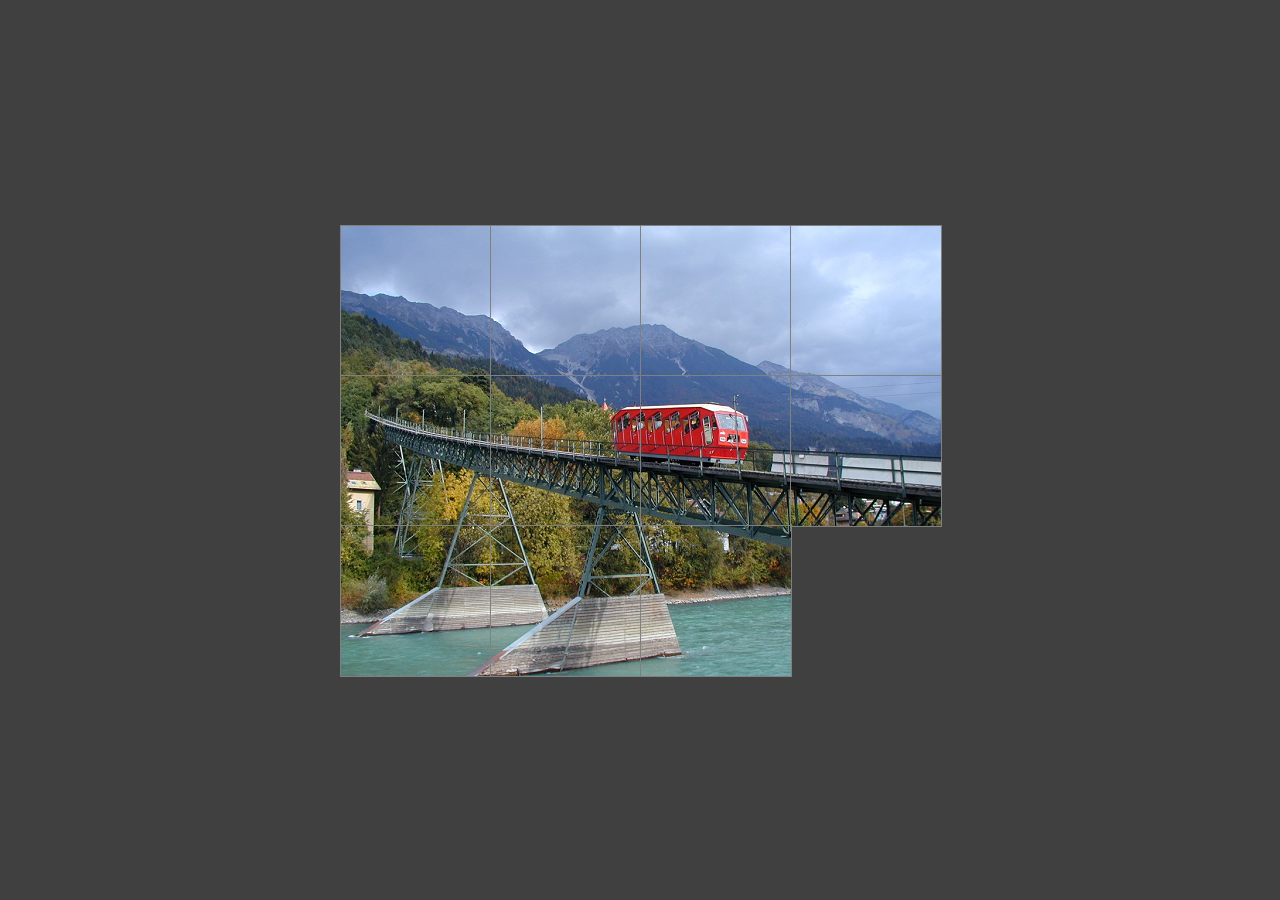
<file: solution/index.html>
<!DOCTYPE html>
<html>
<head>
    <meta charset="utf-8" />
    <meta http-equiv="X-UA-Compatible" content="IE=Edge" /> 
    <link rel="stylesheet" type="text/css" href="assets/styles.css">
    <script type="text/javascript" src="https://code.jquery.com/jquery-2.2.4.min.js"></script>

    <script type="text/javascript">
        var _row = 2; // Row containing empty square
        var _col = 3; // Column containing empty square

        $(function () {
            if (!document.createElement("canvas").getContext) {
                alert("This browser doesn't support the HTML5 Canvas API");
                return;
            }

            // Load the puzzle image
            var image = new Image();
            image.src = "assets/scene.png";

            image.onload = function () {
                // Draw sections of the image into the puzzle pieces
                for (var row = 0; row < 3; row++) {
                    for (var col = 0; col < 4; col++) {
                        if (!(row == 2 && col == 3)) {
                            var context = document.getElementById("c" + row + col).getContext("2d");
                            context.drawImage(image, col * 150, row * 150, 150, 150, 0, 0, 150, 150);
                        }
                    }
                }
            };

            $("canvas").click(function (e) {
                var piece = $(this);

                // Get the row and column
                var row = piece.position().top / 150;
                var col = piece.position().left / 150;

                if (row == _row && col == _col + 1) {
                    // Move left
                    piece.animate({ left: "-=150px" }, "fast");
                    _col++;
                }
                else if (row == _row && col == _col - 1) {
                    // Move right
                    piece.animate({ left: "+=150px" }, "fast");
                    _col--;
                }
                else if (col == _col && row == _row + 1) {
                    // Move up
                    piece.animate({ top: "-=150px" }, "fast");
                    _row++;
                }
                else if (col == _col && row == _row - 1) {
                    // Move down
                    piece.animate({ top: "+=150px" }, "fast");
                    _row--;
                }
            });
        });
    </script>
</head>

<body>
    <div id="main">
        <canvas id="c00" width="150" height="150" style="position: absolute; left: 0px; top: 0px; border: 1px solid gray"></canvas>
        <canvas id="c01" width="150" height="150" style="position: absolute; left: 150px; top: 0px; border: 1px solid gray"></canvas>
        <canvas id="c02" width="150" height="150" style="position: absolute; left: 300px; top: 0px; border: 1px solid gray"></canvas>
        <canvas id="c03" width="150" height="150" style="position: absolute; left: 450px; top: 0px; border: 1px solid gray"></canvas>
        <canvas id="c10" width="150" height="150" style="position: absolute; left: 0px; top: 150px; border: 1px solid gray"></canvas>
        <canvas id="c11" width="150" height="150" style="position: absolute; left: 150px; top: 150px; border: 1px solid gray"></canvas>
        <canvas id="c12" width="150" height="150" style="position: absolute; left: 300px; top: 150px; border: 1px solid gray"></canvas>
        <canvas id="c13" width="150" height="150" style="position: absolute; left: 450px; top: 150px; border: 1px solid gray"></canvas>
        <canvas id="c20" width="150" height="150" style="position: absolute; left: 0px; top: 300px; border: 1px solid gray"></canvas>
        <canvas id="c21" width="150" height="150" style="position: absolute; left: 150px; top: 300px; border: 1px solid gray"></canvas>
        <canvas id="c22" width="150" height="150" style="position: absolute; left: 300px; top: 300px; border: 1px solid gray"></canvas>
    </div>
</body>
</html>
</file>
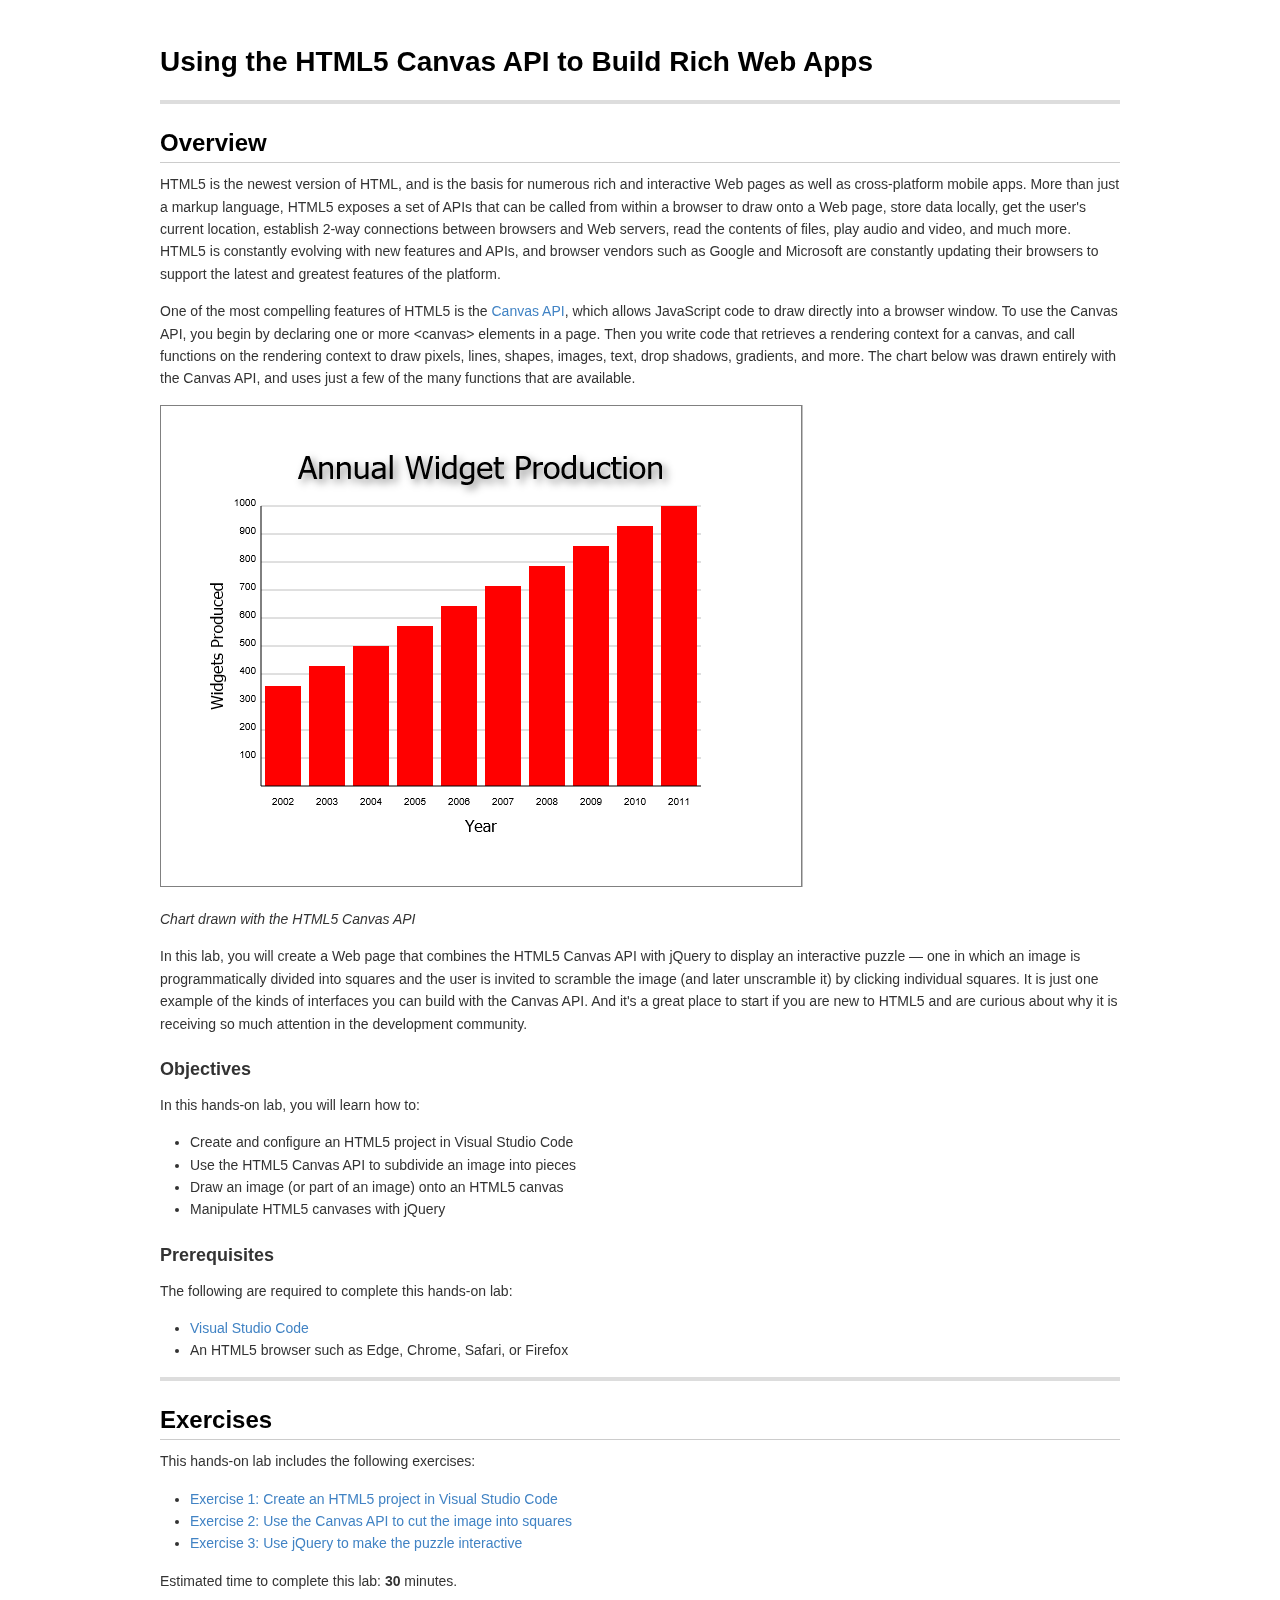
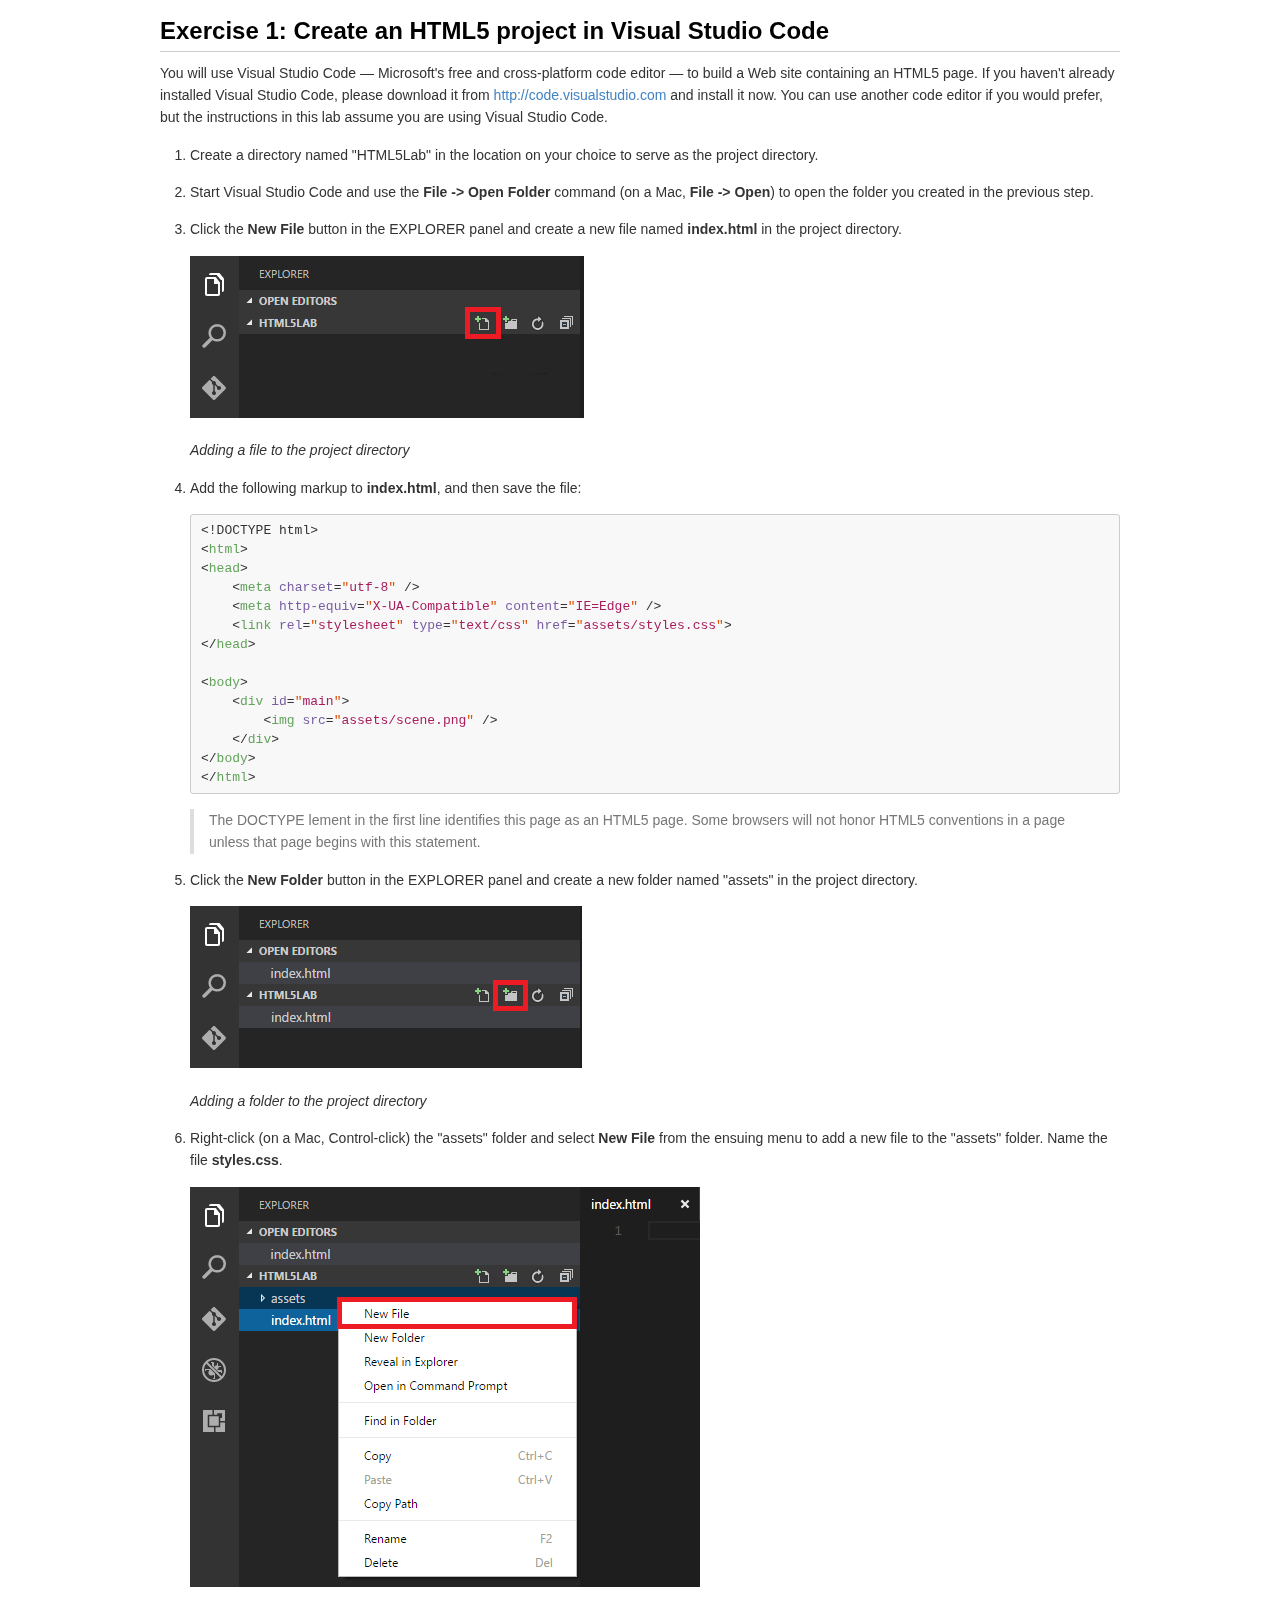
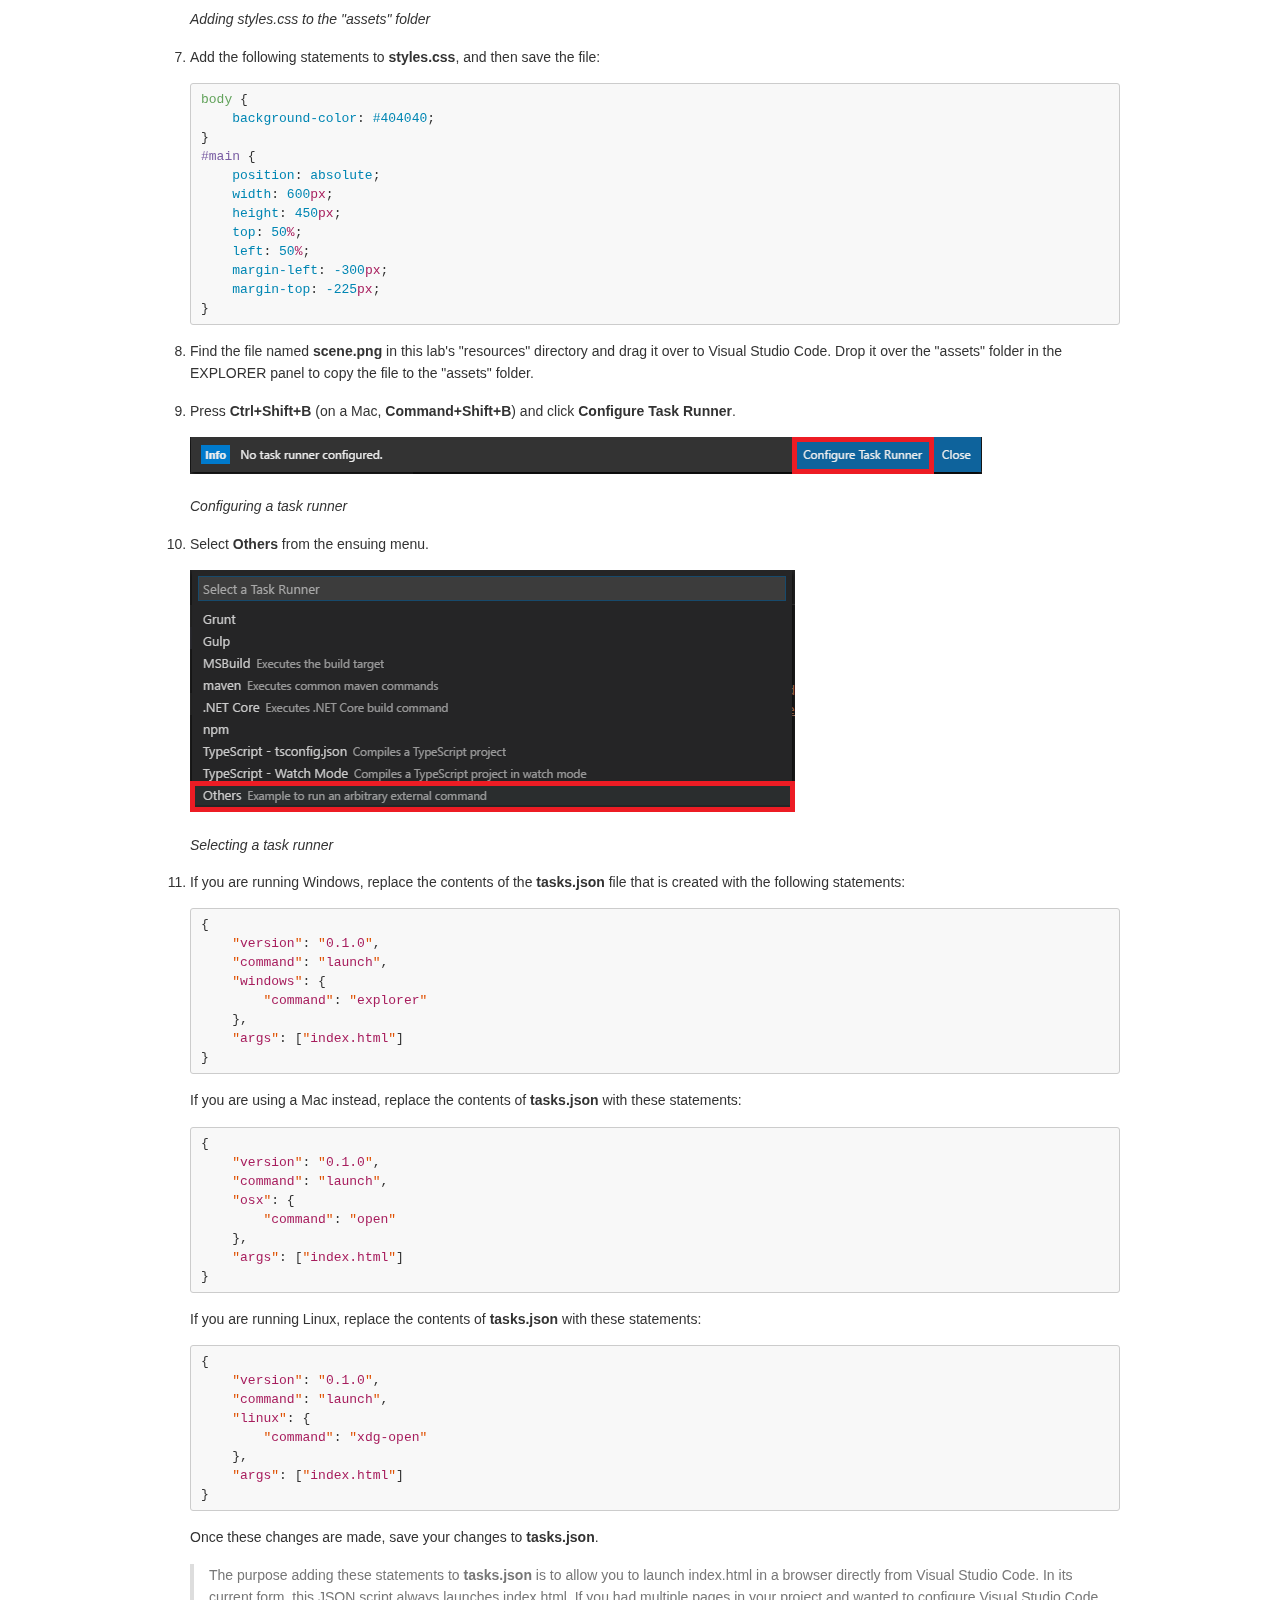
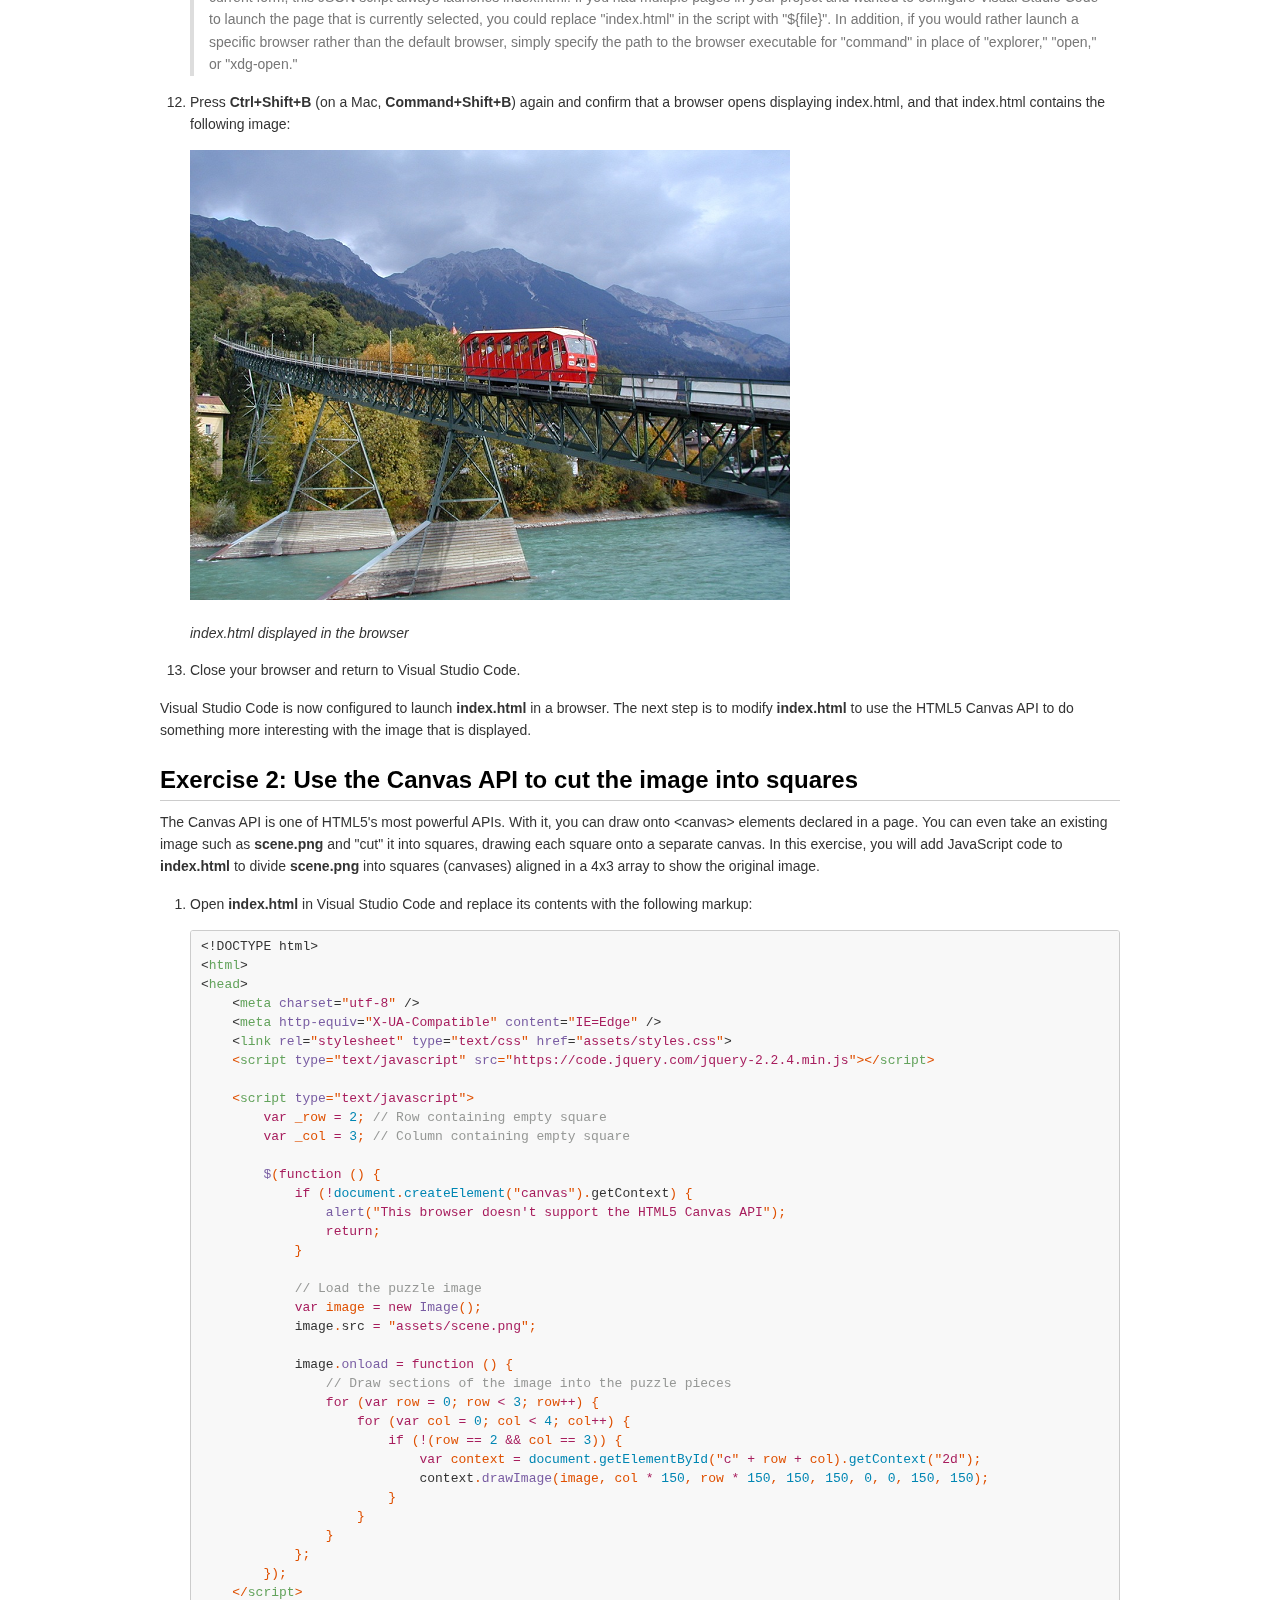
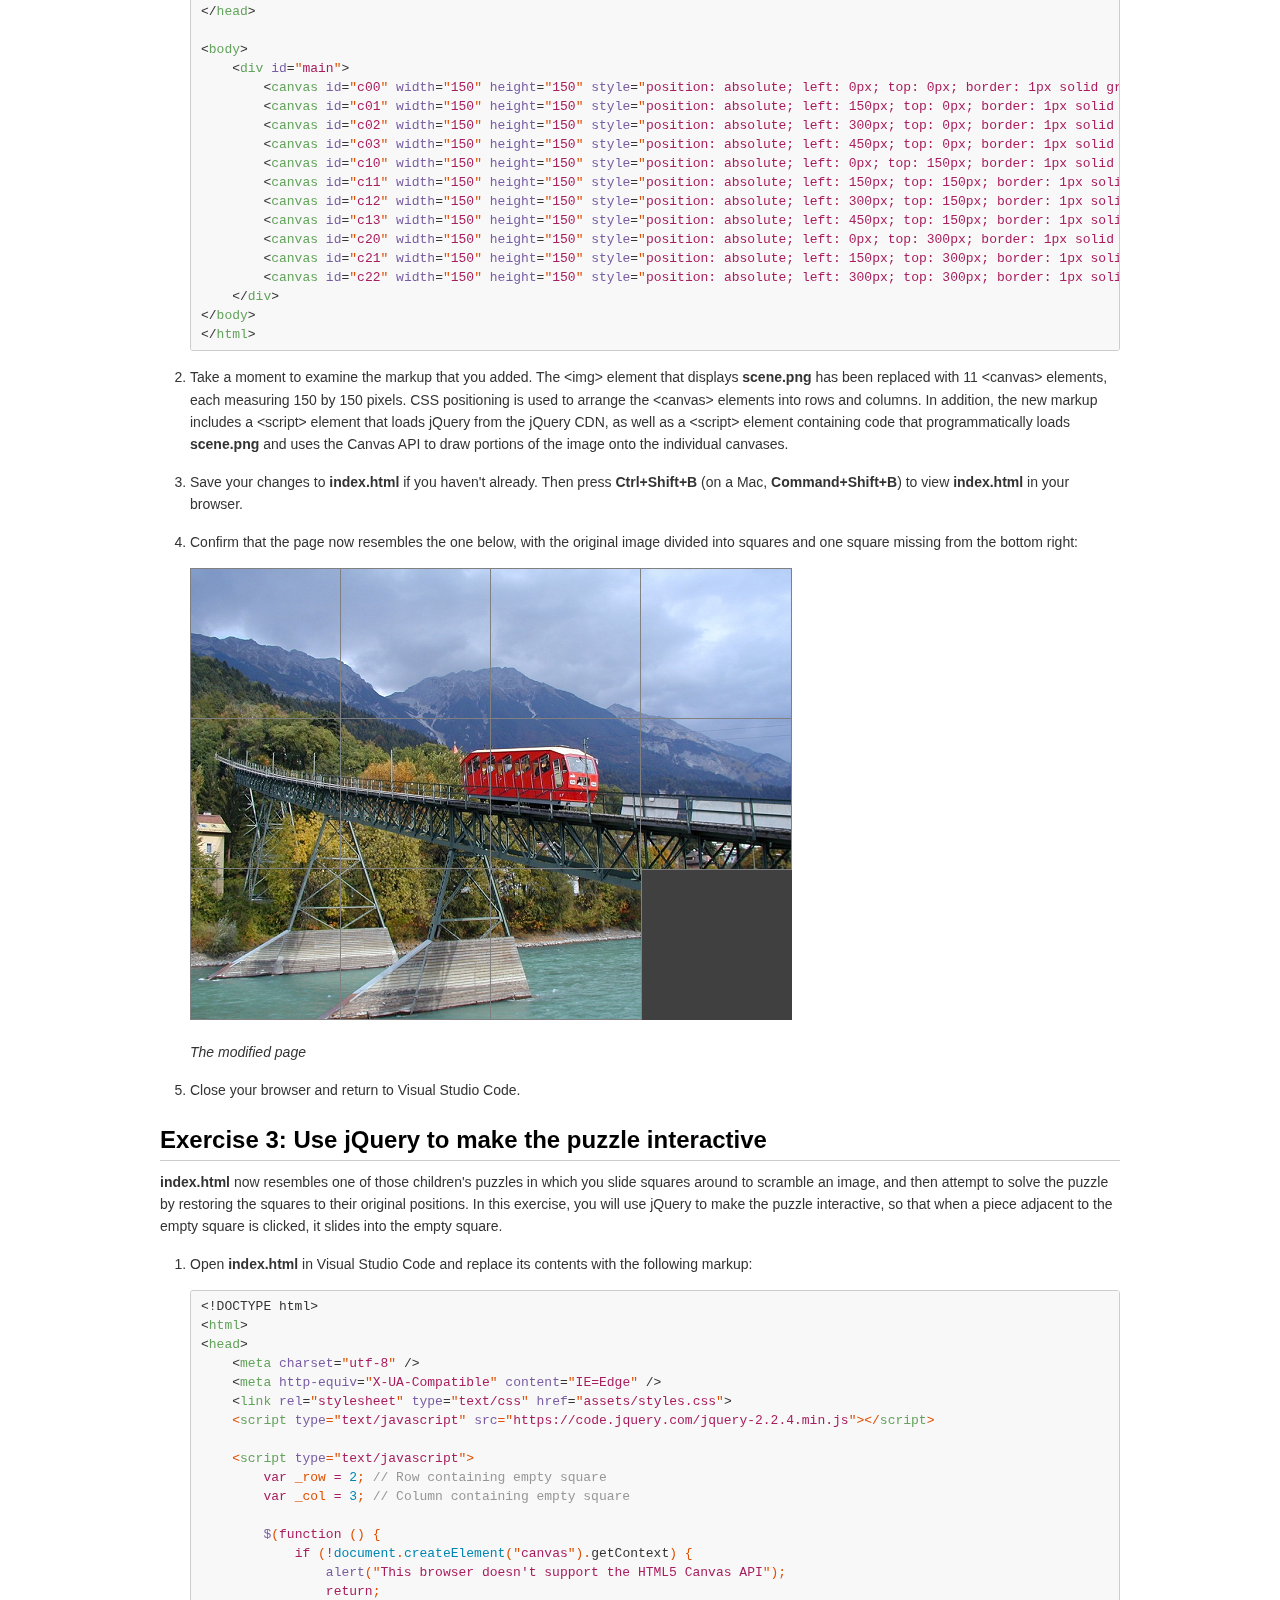
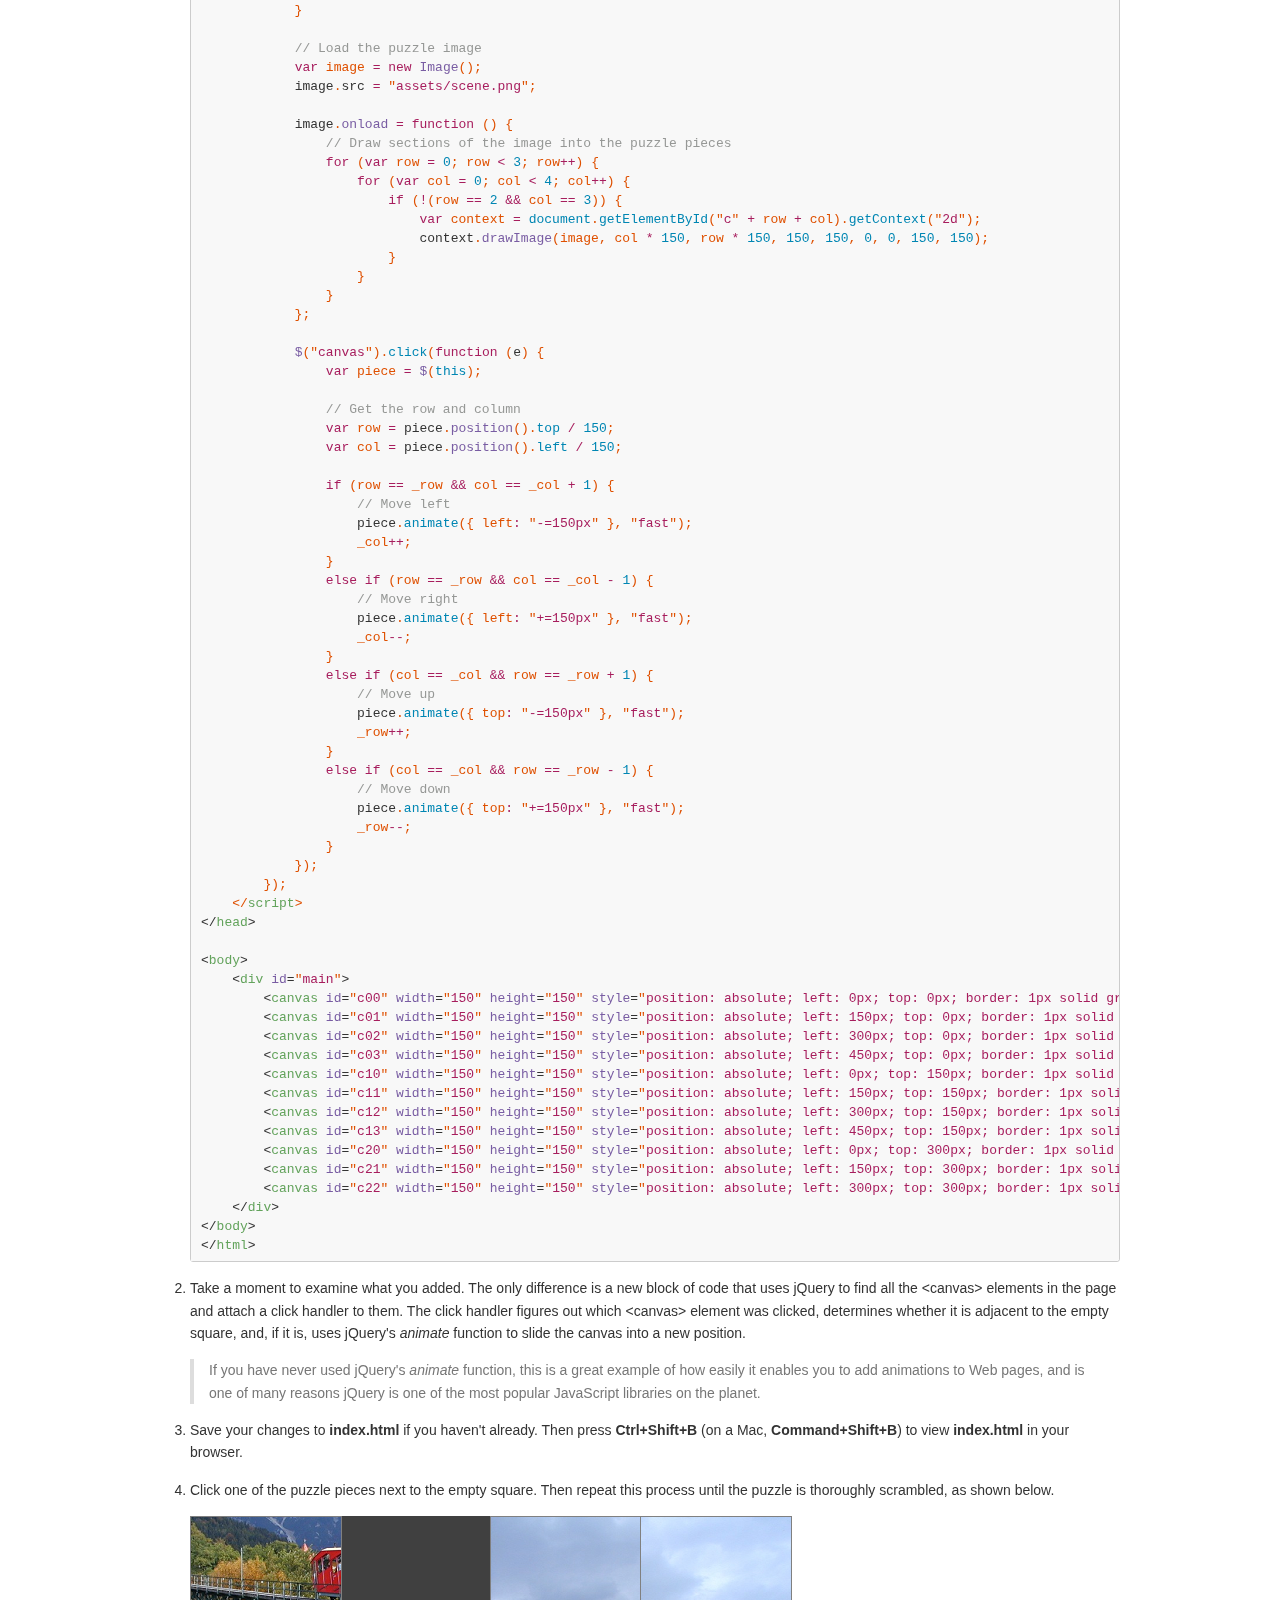
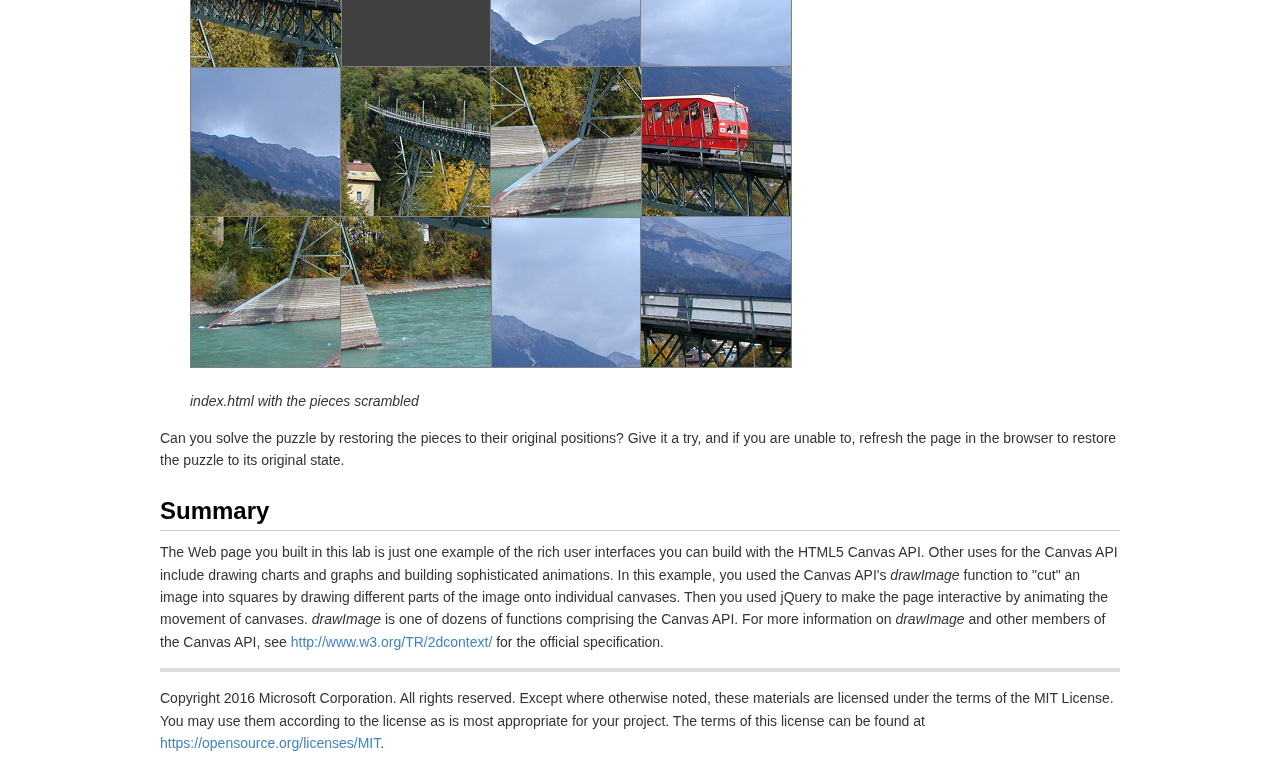
<file: HTML5 Canvas API HOL.html>
<!DOCTYPE html>
<html>
<head>
<title>HTML5 Canvas API HOL</title>
<meta http-equiv="Content-Type" content="text/html; charset=utf-8" />
<style type="text/css">
/* GitHub stylesheet for MarkdownPad (http://markdownpad.com) */
/* Author: Nicolas Hery - http://nicolashery.com */
/* Version: b13fe65ca28d2e568c6ed5d7f06581183df8f2ff */
/* Source: https://github.com/nicolahery/markdownpad-github */

/* RESET
=============================================================================*/

html, body, div, span, applet, object, iframe, h1, h2, h3, h4, h5, h6, p, blockquote, pre, a, abbr, acronym, address, big, cite, code, del, dfn, em, img, ins, kbd, q, s, samp, small, strike, strong, sub, sup, tt, var, b, u, i, center, dl, dt, dd, ol, ul, li, fieldset, form, label, legend, table, caption, tbody, tfoot, thead, tr, th, td, article, aside, canvas, details, embed, figure, figcaption, footer, header, hgroup, menu, nav, output, ruby, section, summary, time, mark, audio, video {
  margin: 0;
  padding: 0;
  border: 0;
}

/* BODY
=============================================================================*/

body {
  font-family: Helvetica, arial, freesans, clean, sans-serif;
  font-size: 14px;
  line-height: 1.6;
  color: #333;
  background-color: #fff;
  padding: 20px;
  max-width: 960px;
  margin: 0 auto;
}

body>*:first-child {
  margin-top: 0 !important;
}

body>*:last-child {
  margin-bottom: 0 !important;
}

/* BLOCKS
=============================================================================*/

p, blockquote, ul, ol, dl, table, pre {
  margin: 15px 0;
}

/* HEADERS
=============================================================================*/

h1, h2, h3, h4, h5, h6 {
  margin: 20px 0 10px;
  padding: 0;
  font-weight: bold;
  -webkit-font-smoothing: antialiased;
}

h1 tt, h1 code, h2 tt, h2 code, h3 tt, h3 code, h4 tt, h4 code, h5 tt, h5 code, h6 tt, h6 code {
  font-size: inherit;
}

h1 {
  font-size: 28px;
  color: #000;
}

h2 {
  font-size: 24px;
  border-bottom: 1px solid #ccc;
  color: #000;
}

h3 {
  font-size: 18px;
}

h4 {
  font-size: 16px;
}

h5 {
  font-size: 14px;
}

h6 {
  color: #777;
  font-size: 14px;
}

body>h2:first-child, body>h1:first-child, body>h1:first-child+h2, body>h3:first-child, body>h4:first-child, body>h5:first-child, body>h6:first-child {
  margin-top: 0;
  padding-top: 0;
}

a:first-child h1, a:first-child h2, a:first-child h3, a:first-child h4, a:first-child h5, a:first-child h6 {
  margin-top: 0;
  padding-top: 0;
}

h1+p, h2+p, h3+p, h4+p, h5+p, h6+p {
  margin-top: 10px;
}

/* LINKS
=============================================================================*/

a {
  color: #4183C4;
  text-decoration: none;
}

a:hover {
  text-decoration: underline;
}

/* LISTS
=============================================================================*/

ul, ol {
  padding-left: 30px;
}

ul li > :first-child, 
ol li > :first-child, 
ul li ul:first-of-type, 
ol li ol:first-of-type, 
ul li ol:first-of-type, 
ol li ul:first-of-type {
  margin-top: 0px;
}

ul ul, ul ol, ol ol, ol ul {
  margin-bottom: 0;
}

dl {
  padding: 0;
}

dl dt {
  font-size: 14px;
  font-weight: bold;
  font-style: italic;
  padding: 0;
  margin: 15px 0 5px;
}

dl dt:first-child {
  padding: 0;
}

dl dt>:first-child {
  margin-top: 0px;
}

dl dt>:last-child {
  margin-bottom: 0px;
}

dl dd {
  margin: 0 0 15px;
  padding: 0 15px;
}

dl dd>:first-child {
  margin-top: 0px;
}

dl dd>:last-child {
  margin-bottom: 0px;
}

/* CODE
=============================================================================*/

pre, code, tt {
  font-size: 12px;
  font-family: Consolas, "Liberation Mono", Courier, monospace;
}

code, tt {
  margin: 0 0px;
  padding: 0px 0px;
  white-space: nowrap;
  border: 1px solid #eaeaea;
  background-color: #f8f8f8;
  border-radius: 3px;
}

pre>code {
  margin: 0;
  padding: 0;
  white-space: pre;
  border: none;
  background: transparent;
}

pre {
  background-color: #f8f8f8;
  border: 1px solid #ccc;
  font-size: 13px;
  line-height: 19px;
  overflow: auto;
  padding: 6px 10px;
  border-radius: 3px;
}

pre code, pre tt {
  background-color: transparent;
  border: none;
}

kbd {
    -moz-border-bottom-colors: none;
    -moz-border-left-colors: none;
    -moz-border-right-colors: none;
    -moz-border-top-colors: none;
    background-color: #DDDDDD;
    background-image: linear-gradient(#F1F1F1, #DDDDDD);
    background-repeat: repeat-x;
    border-color: #DDDDDD #CCCCCC #CCCCCC #DDDDDD;
    border-image: none;
    border-radius: 2px 2px 2px 2px;
    border-style: solid;
    border-width: 1px;
    font-family: "Helvetica Neue",Helvetica,Arial,sans-serif;
    line-height: 10px;
    padding: 1px 4px;
}

/* QUOTES
=============================================================================*/

blockquote {
  border-left: 4px solid #DDD;
  padding: 0 15px;
  color: #777;
}

blockquote>:first-child {
  margin-top: 0px;
}

blockquote>:last-child {
  margin-bottom: 0px;
}

/* HORIZONTAL RULES
=============================================================================*/

hr {
  clear: both;
  margin: 15px 0;
  height: 0px;
  overflow: hidden;
  border: none;
  background: transparent;
  border-bottom: 4px solid #ddd;
  padding: 0;
}

/* TABLES
=============================================================================*/

table th {
  font-weight: bold;
}

table th, table td {
  border: 1px solid #ccc;
  padding: 6px 13px;
}

table tr {
  border-top: 1px solid #ccc;
  background-color: #fff;
}

table tr:nth-child(2n) {
  background-color: #f8f8f8;
}

/* IMAGES
=============================================================================*/

img {
  max-width: 100%
}
</style>
<style type="text/css">
.highlight  { background: #ffffff; }
.highlight .c { color: #999988; font-style: italic } /* Comment */
.highlight .err { color: #a61717; background-color: #e3d2d2 } /* Error */
.highlight .k { font-weight: bold } /* Keyword */
.highlight .o { font-weight: bold } /* Operator */
.highlight .cm { color: #999988; font-style: italic } /* Comment.Multiline */
.highlight .cp { color: #999999; font-weight: bold } /* Comment.Preproc */
.highlight .c1 { color: #999988; font-style: italic } /* Comment.Single */
.highlight .cs { color: #999999; font-weight: bold; font-style: italic } /* Comment.Special */
.highlight .gd { color: #000000; background-color: #ffdddd } /* Generic.Deleted */
.highlight .gd .x { color: #000000; background-color: #ffaaaa } /* Generic.Deleted.Specific */
.highlight .ge { font-style: italic } /* Generic.Emph */
.highlight .gr { color: #aa0000 } /* Generic.Error */
.highlight .gh { color: #999999 } /* Generic.Heading */
.highlight .gi { color: #000000; background-color: #ddffdd } /* Generic.Inserted */
.highlight .gi .x { color: #000000; background-color: #aaffaa } /* Generic.Inserted.Specific */
.highlight .go { color: #888888 } /* Generic.Output */
.highlight .gp { color: #555555 } /* Generic.Prompt */
.highlight .gs { font-weight: bold } /* Generic.Strong */
.highlight .gu { color: #aaaaaa } /* Generic.Subheading */
.highlight .gt { color: #aa0000 } /* Generic.Traceback */
.highlight .kc { font-weight: bold } /* Keyword.Constant */
.highlight .kd { font-weight: bold } /* Keyword.Declaration */
.highlight .kp { font-weight: bold } /* Keyword.Pseudo */
.highlight .kr { font-weight: bold } /* Keyword.Reserved */
.highlight .kt { color: #445588; font-weight: bold } /* Keyword.Type */
.highlight .m { color: #009999 } /* Literal.Number */
.highlight .s { color: #d14 } /* Literal.String */
.highlight .na { color: #008080 } /* Name.Attribute */
.highlight .nb { color: #0086B3 } /* Name.Builtin */
.highlight .nc { color: #445588; font-weight: bold } /* Name.Class */
.highlight .no { color: #008080 } /* Name.Constant */
.highlight .ni { color: #800080 } /* Name.Entity */
.highlight .ne { color: #990000; font-weight: bold } /* Name.Exception */
.highlight .nf { color: #990000; font-weight: bold } /* Name.Function */
.highlight .nn { color: #555555 } /* Name.Namespace */
.highlight .nt { color: #000080 } /* Name.Tag */
.highlight .nv { color: #008080 } /* Name.Variable */
.highlight .ow { font-weight: bold } /* Operator.Word */
.highlight .w { color: #bbbbbb } /* Text.Whitespace */
.highlight .mf { color: #009999 } /* Literal.Number.Float */
.highlight .mh { color: #009999 } /* Literal.Number.Hex */
.highlight .mi { color: #009999 } /* Literal.Number.Integer */
.highlight .mo { color: #009999 } /* Literal.Number.Oct */
.highlight .sb { color: #d14 } /* Literal.String.Backtick */
.highlight .sc { color: #d14 } /* Literal.String.Char */
.highlight .sd { color: #d14 } /* Literal.String.Doc */
.highlight .s2 { color: #d14 } /* Literal.String.Double */
.highlight .se { color: #d14 } /* Literal.String.Escape */
.highlight .sh { color: #d14 } /* Literal.String.Heredoc */
.highlight .si { color: #d14 } /* Literal.String.Interpol */
.highlight .sx { color: #d14 } /* Literal.String.Other */
.highlight .sr { color: #009926 } /* Literal.String.Regex */
.highlight .s1 { color: #d14 } /* Literal.String.Single */
.highlight .ss { color: #990073 } /* Literal.String.Symbol */
.highlight .bp { color: #999999 } /* Name.Builtin.Pseudo */
.highlight .vc { color: #008080 } /* Name.Variable.Class */
.highlight .vg { color: #008080 } /* Name.Variable.Global */
.highlight .vi { color: #008080 } /* Name.Variable.Instance */
.highlight .il { color: #009999 } /* Literal.Number.Integer.Long */
.pl-c {
    color: #969896;
}

.pl-c1,.pl-mdh,.pl-mm,.pl-mp,.pl-mr,.pl-s1 .pl-v,.pl-s3,.pl-sc,.pl-sv {
    color: #0086b3;
}

.pl-e,.pl-en {
    color: #795da3;
}

.pl-s1 .pl-s2,.pl-smi,.pl-smp,.pl-stj,.pl-vo,.pl-vpf {
    color: #333;
}

.pl-ent {
    color: #63a35c;
}

.pl-k,.pl-s,.pl-st {
    color: #a71d5d;
}

.pl-pds,.pl-s1,.pl-s1 .pl-pse .pl-s2,.pl-sr,.pl-sr .pl-cce,.pl-sr .pl-sra,.pl-sr .pl-sre,.pl-src,.pl-v {
    color: #df5000;
}

.pl-id {
    color: #b52a1d;
}

.pl-ii {
    background-color: #b52a1d;
    color: #f8f8f8;
}

.pl-sr .pl-cce {
    color: #63a35c;
    font-weight: bold;
}

.pl-ml {
    color: #693a17;
}

.pl-mh,.pl-mh .pl-en,.pl-ms {
    color: #1d3e81;
    font-weight: bold;
}

.pl-mq {
    color: #008080;
}

.pl-mi {
    color: #333;
    font-style: italic;
}

.pl-mb {
    color: #333;
    font-weight: bold;
}

.pl-md,.pl-mdhf {
    background-color: #ffecec;
    color: #bd2c00;
}

.pl-mdht,.pl-mi1 {
    background-color: #eaffea;
    color: #55a532;
}

.pl-mdr {
    color: #795da3;
    font-weight: bold;
}

.pl-mo {
    color: #1d3e81;
}
.task-list {
padding-left:10px;
margin-bottom:0;
}

.task-list li {
    margin-left: 20px;
}

.task-list-item {
list-style-type:none;
padding-left:10px;
}

.task-list-item label {
font-weight:400;
}

.task-list-item.enabled label {
cursor:pointer;
}

.task-list-item+.task-list-item {
margin-top:3px;
}

.task-list-item-checkbox {
display:inline-block;
margin-left:-20px;
margin-right:3px;
vertical-align:1px;
}
</style>
</head>
<body>
<p><a name="HOLTitle"></a></p>
<h1>Using the HTML5 Canvas API to Build Rich Web Apps</h1>
<hr>
<p><a name="Overview"></a></p>
<h2>Overview</h2>
<p>HTML5 is the newest version of HTML, and is the basis for numerous rich and interactive Web pages as well as cross-platform mobile apps. More than just a markup language, HTML5 exposes a set of APIs that can be called from within a browser to draw onto a Web page, store data locally, get the user's current location, establish 2-way connections between browsers and Web servers, read the contents of files, play audio and video, and much more. HTML5 is constantly evolving with new features and APIs, and browser vendors such as Google and Microsoft are constantly updating their browsers to support the latest and greatest features of the platform.</p>
<p>One of the most compelling features of HTML5 is the <a href="http://www.w3.org/TR/2dcontext/">Canvas API</a>, which allows JavaScript code to draw directly into a browser window. To use the Canvas API, you begin by declaring one or more &lt;canvas&gt; elements in a page. Then you write code that retrieves a rendering context for a canvas, and call functions on the rendering context to draw pixels, lines, shapes, images, text, drop shadows, gradients, and more. The chart below was drawn entirely with the Canvas API, and uses just a few of the many functions that are available.</p>
<p><a href="Images/canvas-chart.png" target="_blank"><img src="Images/canvas-chart.png" alt="Chart drawn with the HTML5 Canvas API" style="max-width:100%;"></a></p>
<p><em>Chart drawn with the HTML5 Canvas API</em></p>
<p>In this lab, you will create a Web page that combines the HTML5 Canvas API with jQuery to display an interactive puzzle — one in which an image is programmatically divided into squares and the user is invited to scramble the image (and later unscramble it) by clicking individual squares. It is just one example of the kinds of interfaces you can build with the Canvas API. And it's a great place to start if you are new to HTML5 and are curious about why it is receiving so much attention in the development community.</p>
<p><a name="Objectives"></a></p>
<h3>Objectives</h3>
<p>In this hands-on lab, you will learn how to:</p>
<ul>
<li>Create and configure an HTML5 project in Visual Studio Code</li>
<li>Use the HTML5 Canvas API to subdivide an image into pieces</li>
<li>Draw an image (or part of an image) onto an HTML5 canvas</li>
<li>Manipulate HTML5 canvases with jQuery</li>
</ul>
<p><a name="Prerequisites"></a></p>
<h3>Prerequisites</h3>
<p>The following are required to complete this hands-on lab:</p>
<ul>
<li><a href="http://code.visualstudio.com">Visual Studio Code</a></li>
<li>An HTML5 browser such as Edge, Chrome, Safari, or Firefox</li>
</ul>
<hr>
<p><a name="Exercises"></a></p>
<h2>Exercises</h2>
<p>This hands-on lab includes the following exercises:</p>
<ul>
<li><a href="#Exercise1">Exercise 1: Create an HTML5 project in Visual Studio Code</a></li>
<li><a href="#Exercise2">Exercise 2: Use the Canvas API to cut the image into squares</a></li>
<li><a href="#Exercise3">Exercise 3: Use jQuery to make the puzzle interactive</a></li>
</ul>
<p>Estimated time to complete this lab: <strong>30</strong> minutes.</p>
<p><a name="Exercise1"></a></p>
<h2>Exercise 1: Create an HTML5 project in Visual Studio Code</h2>
<p>You will use Visual Studio Code — Microsoft's free and cross-platform code editor — to build a Web site containing an HTML5 page. If you haven't already installed Visual Studio Code, please download it from <a href="http://code.visualstudio.com">http://code.visualstudio.com</a> and install it now. You can use another code editor if you  would prefer, but the instructions in this lab assume you are using Visual Studio Code.</p>
<ol>
<li>
<p>Create a directory named "HTML5Lab" in the location on your choice to serve as the project directory.</p>
</li>
<li>
<p>Start Visual Studio Code and use the <strong>File -&gt; Open Folder</strong> command (on a Mac, <strong>File -&gt; Open</strong>) to open the folder you created in the previous step.</p>
</li>
<li>
<p>Click the <strong>New File</strong> button in the EXPLORER panel and create a new file named <strong>index.html</strong> in the project directory.</p>
<p><a href="Images/new-file.png" target="_blank"><img src="Images/new-file.png" alt="Adding a file to the project directory" style="max-width:100%;"></a></p>
<p><em>Adding a file to the project directory</em></p>
</li>
<li>
<p>Add the following markup to <strong>index.html</strong>, and then save the file:</p>
<div class="highlight highlight-text-html-basic"><pre>&lt;!DOCTYPE html&gt;
&lt;<span class="pl-ent">html</span>&gt;
&lt;<span class="pl-ent">head</span>&gt;
    &lt;<span class="pl-ent">meta</span> <span class="pl-e">charset</span>=<span class="pl-s"><span class="pl-pds">"</span>utf-8<span class="pl-pds">"</span></span> /&gt;
    &lt;<span class="pl-ent">meta</span> <span class="pl-e">http-equiv</span>=<span class="pl-s"><span class="pl-pds">"</span>X-UA-Compatible<span class="pl-pds">"</span></span> <span class="pl-e">content</span>=<span class="pl-s"><span class="pl-pds">"</span>IE=Edge<span class="pl-pds">"</span></span> /&gt; 
    &lt;<span class="pl-ent">link</span> <span class="pl-e">rel</span>=<span class="pl-s"><span class="pl-pds">"</span>stylesheet<span class="pl-pds">"</span></span> <span class="pl-e">type</span>=<span class="pl-s"><span class="pl-pds">"</span>text/css<span class="pl-pds">"</span></span> <span class="pl-e">href</span>=<span class="pl-s"><span class="pl-pds">"</span>assets/styles.css<span class="pl-pds">"</span></span>&gt;
&lt;/<span class="pl-ent">head</span>&gt;

&lt;<span class="pl-ent">body</span>&gt;
    &lt;<span class="pl-ent">div</span> <span class="pl-e">id</span>=<span class="pl-s"><span class="pl-pds">"</span>main<span class="pl-pds">"</span></span>&gt;
        &lt;<span class="pl-ent">img</span> <span class="pl-e">src</span>=<span class="pl-s"><span class="pl-pds">"</span>assets/scene.png<span class="pl-pds">"</span></span> /&gt;
    &lt;/<span class="pl-ent">div</span>&gt;
&lt;/<span class="pl-ent">body</span>&gt;
&lt;/<span class="pl-ent">html</span>&gt;</pre></div>
<blockquote>
<p>The DOCTYPE lement in the first line identifies this page as an HTML5 page. Some browsers will not honor HTML5 conventions in a page unless that page begins with this statement.</p>
</blockquote>
</li>
<li>
<p>Click the <strong>New Folder</strong> button in the EXPLORER panel and create a new folder named "assets" in the project directory.</p>
<p><a href="Images/new-folder.png" target="_blank"><img src="Images/new-folder.png" alt="Adding a folder to the project directory" style="max-width:100%;"></a></p>
<p><em>Adding a folder to the project directory</em></p>
</li>
<li>
<p>Right-click (on a Mac, Control-click) the "assets" folder and select <strong>New File</strong> from the ensuing menu to add a new file to the "assets" folder. Name the file <strong>styles.css</strong>.</p>
<p><a href="Images/add-file-to-assets.png" target="_blank"><img src="Images/add-file-to-assets.png" alt="Adding styles.css to the &quot;assets&quot; folder" style="max-width:100%;"></a></p>
<p><em>Adding styles.css to the "assets" folder</em></p>
</li>
<li>
<p>Add the following statements to <strong>styles.css</strong>, and then save the file:</p>
<div class="highlight highlight-source-css"><pre><span class="pl-ent">body</span> {
    <span class="pl-c1"><span class="pl-c1">background-color</span></span>: <span class="pl-c1">#404040</span>;
}
<span class="pl-e">#main</span> { 
    <span class="pl-c1"><span class="pl-c1">position</span></span>: <span class="pl-c1">absolute</span>;
    <span class="pl-c1"><span class="pl-c1">width</span></span>: <span class="pl-c1">600<span class="pl-k">px</span></span>;
    <span class="pl-c1"><span class="pl-c1">height</span></span>: <span class="pl-c1">450<span class="pl-k">px</span></span>;
    <span class="pl-c1"><span class="pl-c1">top</span></span>: <span class="pl-c1">50<span class="pl-k">%</span></span>;
    <span class="pl-c1"><span class="pl-c1">left</span></span>: <span class="pl-c1">50<span class="pl-k">%</span></span>;
    <span class="pl-c1"><span class="pl-c1">margin-left</span></span>: <span class="pl-c1">-300<span class="pl-k">px</span></span>;
    <span class="pl-c1"><span class="pl-c1">margin-top</span></span>: <span class="pl-c1">-225<span class="pl-k">px</span></span>;
}</pre></div>
</li>
<li>
<p>Find the file named <strong>scene.png</strong> in this lab's "resources" directory and drag it over to Visual Studio Code. Drop it over the "assets" folder in the EXPLORER panel to copy the file to the "assets" folder.</p>
</li>
<li>
<p>Press <strong>Ctrl+Shift+B</strong> (on a Mac, <strong>Command+Shift+B</strong>) and click <strong>Configure Task Runner</strong>.</p>
<p><a href="Images/configure-task-runner.png" target="_blank"><img src="Images/configure-task-runner.png" alt="Configuring a task runner" style="max-width:100%;"></a></p>
<p><em>Configuring a task runner</em></p>
</li>
<li>
<p>Select <strong>Others</strong> from the ensuing menu.</p>
<p><a href="Images/select-task-runner.png" target="_blank"><img src="Images/select-task-runner.png" alt="Selecting a task runner" style="max-width:100%;"></a></p>
<p><em>Selecting a task runner</em></p>
</li>
<li>
<p>If you are running Windows, replace the contents of the <strong>tasks.json</strong> file that is created with the following statements:</p>
<div class="highlight highlight-source-json"><pre>{
    <span class="pl-s"><span class="pl-pds">"</span>version<span class="pl-pds">"</span></span>: <span class="pl-s"><span class="pl-pds">"</span>0.1.0<span class="pl-pds">"</span></span>,
    <span class="pl-s"><span class="pl-pds">"</span>command<span class="pl-pds">"</span></span>: <span class="pl-s"><span class="pl-pds">"</span>launch<span class="pl-pds">"</span></span>,
    <span class="pl-s"><span class="pl-pds">"</span>windows<span class="pl-pds">"</span></span>: {
        <span class="pl-s"><span class="pl-pds">"</span>command<span class="pl-pds">"</span></span>: <span class="pl-s"><span class="pl-pds">"</span>explorer<span class="pl-pds">"</span></span>
    },
    <span class="pl-s"><span class="pl-pds">"</span>args<span class="pl-pds">"</span></span>: [<span class="pl-s"><span class="pl-pds">"</span>index.html<span class="pl-pds">"</span></span>]
}</pre></div>
<p>If you are using a Mac instead, replace the contents of <strong>tasks.json</strong> with these statements:</p>
<div class="highlight highlight-source-json"><pre>{
    <span class="pl-s"><span class="pl-pds">"</span>version<span class="pl-pds">"</span></span>: <span class="pl-s"><span class="pl-pds">"</span>0.1.0<span class="pl-pds">"</span></span>,
    <span class="pl-s"><span class="pl-pds">"</span>command<span class="pl-pds">"</span></span>: <span class="pl-s"><span class="pl-pds">"</span>launch<span class="pl-pds">"</span></span>,
    <span class="pl-s"><span class="pl-pds">"</span>osx<span class="pl-pds">"</span></span>: {
        <span class="pl-s"><span class="pl-pds">"</span>command<span class="pl-pds">"</span></span>: <span class="pl-s"><span class="pl-pds">"</span>open<span class="pl-pds">"</span></span>
    },
    <span class="pl-s"><span class="pl-pds">"</span>args<span class="pl-pds">"</span></span>: [<span class="pl-s"><span class="pl-pds">"</span>index.html<span class="pl-pds">"</span></span>]
}</pre></div>
<p>If you are running Linux, replace the contents of <strong>tasks.json</strong> with these statements:</p>
<div class="highlight highlight-source-json"><pre>{
    <span class="pl-s"><span class="pl-pds">"</span>version<span class="pl-pds">"</span></span>: <span class="pl-s"><span class="pl-pds">"</span>0.1.0<span class="pl-pds">"</span></span>,
    <span class="pl-s"><span class="pl-pds">"</span>command<span class="pl-pds">"</span></span>: <span class="pl-s"><span class="pl-pds">"</span>launch<span class="pl-pds">"</span></span>,
    <span class="pl-s"><span class="pl-pds">"</span>linux<span class="pl-pds">"</span></span>: {
        <span class="pl-s"><span class="pl-pds">"</span>command<span class="pl-pds">"</span></span>: <span class="pl-s"><span class="pl-pds">"</span>xdg-open<span class="pl-pds">"</span></span>
    },
    <span class="pl-s"><span class="pl-pds">"</span>args<span class="pl-pds">"</span></span>: [<span class="pl-s"><span class="pl-pds">"</span>index.html<span class="pl-pds">"</span></span>]
}</pre></div>
<p>Once these changes are made, save your changes to <strong>tasks.json</strong>.</p>
<blockquote>
<p>The purpose adding these statements to <strong>tasks.json</strong> is to allow you to launch index.html in a browser directly from Visual Studio Code. In its current form, this JSON script always launches index.html. If you had multiple pages in your project and wanted to configure Visual Studio Code to launch the page that is currently selected, you could replace "index.html" in the script with "${file}". In addition, if you would rather launch a specific browser rather than the default browser, simply specify the path to the browser executable for "command" in place of "explorer," "open," or "xdg-open."</p>
</blockquote>
</li>
<li>
<p>Press <strong>Ctrl+Shift+B</strong> (on a Mac, <strong>Command+Shift+B</strong>) again and confirm that a browser opens displaying index.html, and that index.html contains the following image:</p>
<p><a href="Images/puzzle-page-1.png" target="_blank"><img src="Images/puzzle-page-1.png" alt="index.html displayed in the browser" style="max-width:100%;"></a></p>
<p><em>index.html displayed in the browser</em></p>
</li>
<li>
<p>Close your browser and return to Visual Studio Code.</p>
</li>
</ol>
<p>Visual Studio Code is now configured to launch <strong>index.html</strong> in a browser. The next step is to modify <strong>index.html</strong> to use the HTML5 Canvas API to do something more interesting with the image that is displayed.</p>
<p><a name="Exercise2"></a></p>
<h2>Exercise 2: Use the Canvas API to cut the image into squares</h2>
<p>The Canvas API is one of HTML5's most powerful APIs. With it, you can draw onto &lt;canvas&gt; elements declared in a page. You can even take an existing image such as <strong>scene.png</strong> and "cut" it into squares, drawing each square onto a separate canvas. In this exercise, you will add JavaScript code to <strong>index.html</strong> to divide <strong>scene.png</strong> into squares (canvases) aligned in a 4x3 array to show the original image.</p>
<ol>
<li>
<p>Open <strong>index.html</strong> in Visual Studio Code and replace its contents with the following markup:</p>
<div class="highlight highlight-text-html-basic"><pre>&lt;!DOCTYPE html&gt;
&lt;<span class="pl-ent">html</span>&gt;
&lt;<span class="pl-ent">head</span>&gt;
    &lt;<span class="pl-ent">meta</span> <span class="pl-e">charset</span>=<span class="pl-s"><span class="pl-pds">"</span>utf-8<span class="pl-pds">"</span></span> /&gt;
    &lt;<span class="pl-ent">meta</span> <span class="pl-e">http-equiv</span>=<span class="pl-s"><span class="pl-pds">"</span>X-UA-Compatible<span class="pl-pds">"</span></span> <span class="pl-e">content</span>=<span class="pl-s"><span class="pl-pds">"</span>IE=Edge<span class="pl-pds">"</span></span> /&gt; 
    &lt;<span class="pl-ent">link</span> <span class="pl-e">rel</span>=<span class="pl-s"><span class="pl-pds">"</span>stylesheet<span class="pl-pds">"</span></span> <span class="pl-e">type</span>=<span class="pl-s"><span class="pl-pds">"</span>text/css<span class="pl-pds">"</span></span> <span class="pl-e">href</span>=<span class="pl-s"><span class="pl-pds">"</span>assets/styles.css<span class="pl-pds">"</span></span>&gt;
<span class="pl-s1">    &lt;<span class="pl-ent">script</span> <span class="pl-e">type</span>=<span class="pl-s"><span class="pl-pds">"</span>text/javascript<span class="pl-pds">"</span></span> <span class="pl-e">src</span>=<span class="pl-s"><span class="pl-pds">"</span>https://code.jquery.com/jquery-2.2.4.min.js<span class="pl-pds">"</span></span>&gt;&lt;/<span class="pl-ent">script</span>&gt;</span>

<span class="pl-s1">    &lt;<span class="pl-ent">script</span> <span class="pl-e">type</span>=<span class="pl-s"><span class="pl-pds">"</span>text/javascript<span class="pl-pds">"</span></span>&gt;</span>
<span class="pl-s1">        <span class="pl-k">var</span> _row <span class="pl-k">=</span> <span class="pl-c1">2</span>; <span class="pl-c">// Row containing empty square</span></span>
<span class="pl-s1">        <span class="pl-k">var</span> _col <span class="pl-k">=</span> <span class="pl-c1">3</span>; <span class="pl-c">// Column containing empty square</span></span>
<span class="pl-s1"></span>
<span class="pl-s1">        <span class="pl-en">$</span>(<span class="pl-k">function</span> () {</span>
<span class="pl-s1">            <span class="pl-k">if</span> (<span class="pl-k">!</span><span class="pl-c1">document</span>.<span class="pl-c1">createElement</span>(<span class="pl-s"><span class="pl-pds">"</span>canvas<span class="pl-pds">"</span></span>).<span class="pl-smi">getContext</span>) {</span>
<span class="pl-s1">                <span class="pl-en">alert</span>(<span class="pl-s"><span class="pl-pds">"</span>This browser doesn't support the HTML5 Canvas API<span class="pl-pds">"</span></span>);</span>
<span class="pl-s1">                <span class="pl-k">return</span>;</span>
<span class="pl-s1">            }</span>
<span class="pl-s1"></span>
<span class="pl-s1">            <span class="pl-c">// Load the puzzle image</span></span>
<span class="pl-s1">            <span class="pl-k">var</span> image <span class="pl-k">=</span> <span class="pl-k">new</span> <span class="pl-en">Image</span>();</span>
<span class="pl-s1">            <span class="pl-smi">image</span>.<span class="pl-smi">src</span> <span class="pl-k">=</span> <span class="pl-s"><span class="pl-pds">"</span>assets/scene.png<span class="pl-pds">"</span></span>;</span>
<span class="pl-s1"></span>
<span class="pl-s1">            <span class="pl-smi">image</span>.<span class="pl-en">onload</span> <span class="pl-k">=</span> <span class="pl-k">function</span> () {</span>
<span class="pl-s1">                <span class="pl-c">// Draw sections of the image into the puzzle pieces</span></span>
<span class="pl-s1">                <span class="pl-k">for</span> (<span class="pl-k">var</span> row <span class="pl-k">=</span> <span class="pl-c1">0</span>; row <span class="pl-k">&lt;</span> <span class="pl-c1">3</span>; row<span class="pl-k">++</span>) {</span>
<span class="pl-s1">                    <span class="pl-k">for</span> (<span class="pl-k">var</span> col <span class="pl-k">=</span> <span class="pl-c1">0</span>; col <span class="pl-k">&lt;</span> <span class="pl-c1">4</span>; col<span class="pl-k">++</span>) {</span>
<span class="pl-s1">                        <span class="pl-k">if</span> (<span class="pl-k">!</span>(row <span class="pl-k">==</span> <span class="pl-c1">2</span> <span class="pl-k">&amp;&amp;</span> col <span class="pl-k">==</span> <span class="pl-c1">3</span>)) {</span>
<span class="pl-s1">                            <span class="pl-k">var</span> context <span class="pl-k">=</span> <span class="pl-c1">document</span>.<span class="pl-c1">getElementById</span>(<span class="pl-s"><span class="pl-pds">"</span>c<span class="pl-pds">"</span></span> <span class="pl-k">+</span> row <span class="pl-k">+</span> col).<span class="pl-c1">getContext</span>(<span class="pl-s"><span class="pl-pds">"</span>2d<span class="pl-pds">"</span></span>);</span>
<span class="pl-s1">                            <span class="pl-smi">context</span>.<span class="pl-en">drawImage</span>(image, col <span class="pl-k">*</span> <span class="pl-c1">150</span>, row <span class="pl-k">*</span> <span class="pl-c1">150</span>, <span class="pl-c1">150</span>, <span class="pl-c1">150</span>, <span class="pl-c1">0</span>, <span class="pl-c1">0</span>, <span class="pl-c1">150</span>, <span class="pl-c1">150</span>);</span>
<span class="pl-s1">                        }</span>
<span class="pl-s1">                    }</span>
<span class="pl-s1">                }</span>
<span class="pl-s1">            };</span>
<span class="pl-s1">        });</span>
<span class="pl-s1">    &lt;/<span class="pl-ent">script</span>&gt;</span>
&lt;/<span class="pl-ent">head</span>&gt;

&lt;<span class="pl-ent">body</span>&gt;
    &lt;<span class="pl-ent">div</span> <span class="pl-e">id</span>=<span class="pl-s"><span class="pl-pds">"</span>main<span class="pl-pds">"</span></span>&gt;
        &lt;<span class="pl-ent">canvas</span> <span class="pl-e">id</span>=<span class="pl-s"><span class="pl-pds">"</span>c00<span class="pl-pds">"</span></span> <span class="pl-e">width</span>=<span class="pl-s"><span class="pl-pds">"</span>150<span class="pl-pds">"</span></span> <span class="pl-e">height</span>=<span class="pl-s"><span class="pl-pds">"</span>150<span class="pl-pds">"</span></span> <span class="pl-e">style</span>=<span class="pl-s"><span class="pl-pds">"</span>position: absolute; left: 0px; top: 0px; border: 1px solid gray<span class="pl-pds">"</span></span>&gt;&lt;/<span class="pl-ent">canvas</span>&gt;
        &lt;<span class="pl-ent">canvas</span> <span class="pl-e">id</span>=<span class="pl-s"><span class="pl-pds">"</span>c01<span class="pl-pds">"</span></span> <span class="pl-e">width</span>=<span class="pl-s"><span class="pl-pds">"</span>150<span class="pl-pds">"</span></span> <span class="pl-e">height</span>=<span class="pl-s"><span class="pl-pds">"</span>150<span class="pl-pds">"</span></span> <span class="pl-e">style</span>=<span class="pl-s"><span class="pl-pds">"</span>position: absolute; left: 150px; top: 0px; border: 1px solid gray<span class="pl-pds">"</span></span>&gt;&lt;/<span class="pl-ent">canvas</span>&gt;
        &lt;<span class="pl-ent">canvas</span> <span class="pl-e">id</span>=<span class="pl-s"><span class="pl-pds">"</span>c02<span class="pl-pds">"</span></span> <span class="pl-e">width</span>=<span class="pl-s"><span class="pl-pds">"</span>150<span class="pl-pds">"</span></span> <span class="pl-e">height</span>=<span class="pl-s"><span class="pl-pds">"</span>150<span class="pl-pds">"</span></span> <span class="pl-e">style</span>=<span class="pl-s"><span class="pl-pds">"</span>position: absolute; left: 300px; top: 0px; border: 1px solid gray<span class="pl-pds">"</span></span>&gt;&lt;/<span class="pl-ent">canvas</span>&gt;
        &lt;<span class="pl-ent">canvas</span> <span class="pl-e">id</span>=<span class="pl-s"><span class="pl-pds">"</span>c03<span class="pl-pds">"</span></span> <span class="pl-e">width</span>=<span class="pl-s"><span class="pl-pds">"</span>150<span class="pl-pds">"</span></span> <span class="pl-e">height</span>=<span class="pl-s"><span class="pl-pds">"</span>150<span class="pl-pds">"</span></span> <span class="pl-e">style</span>=<span class="pl-s"><span class="pl-pds">"</span>position: absolute; left: 450px; top: 0px; border: 1px solid gray<span class="pl-pds">"</span></span>&gt;&lt;/<span class="pl-ent">canvas</span>&gt;
        &lt;<span class="pl-ent">canvas</span> <span class="pl-e">id</span>=<span class="pl-s"><span class="pl-pds">"</span>c10<span class="pl-pds">"</span></span> <span class="pl-e">width</span>=<span class="pl-s"><span class="pl-pds">"</span>150<span class="pl-pds">"</span></span> <span class="pl-e">height</span>=<span class="pl-s"><span class="pl-pds">"</span>150<span class="pl-pds">"</span></span> <span class="pl-e">style</span>=<span class="pl-s"><span class="pl-pds">"</span>position: absolute; left: 0px; top: 150px; border: 1px solid gray<span class="pl-pds">"</span></span>&gt;&lt;/<span class="pl-ent">canvas</span>&gt;
        &lt;<span class="pl-ent">canvas</span> <span class="pl-e">id</span>=<span class="pl-s"><span class="pl-pds">"</span>c11<span class="pl-pds">"</span></span> <span class="pl-e">width</span>=<span class="pl-s"><span class="pl-pds">"</span>150<span class="pl-pds">"</span></span> <span class="pl-e">height</span>=<span class="pl-s"><span class="pl-pds">"</span>150<span class="pl-pds">"</span></span> <span class="pl-e">style</span>=<span class="pl-s"><span class="pl-pds">"</span>position: absolute; left: 150px; top: 150px; border: 1px solid gray<span class="pl-pds">"</span></span>&gt;&lt;/<span class="pl-ent">canvas</span>&gt;
        &lt;<span class="pl-ent">canvas</span> <span class="pl-e">id</span>=<span class="pl-s"><span class="pl-pds">"</span>c12<span class="pl-pds">"</span></span> <span class="pl-e">width</span>=<span class="pl-s"><span class="pl-pds">"</span>150<span class="pl-pds">"</span></span> <span class="pl-e">height</span>=<span class="pl-s"><span class="pl-pds">"</span>150<span class="pl-pds">"</span></span> <span class="pl-e">style</span>=<span class="pl-s"><span class="pl-pds">"</span>position: absolute; left: 300px; top: 150px; border: 1px solid gray<span class="pl-pds">"</span></span>&gt;&lt;/<span class="pl-ent">canvas</span>&gt;
        &lt;<span class="pl-ent">canvas</span> <span class="pl-e">id</span>=<span class="pl-s"><span class="pl-pds">"</span>c13<span class="pl-pds">"</span></span> <span class="pl-e">width</span>=<span class="pl-s"><span class="pl-pds">"</span>150<span class="pl-pds">"</span></span> <span class="pl-e">height</span>=<span class="pl-s"><span class="pl-pds">"</span>150<span class="pl-pds">"</span></span> <span class="pl-e">style</span>=<span class="pl-s"><span class="pl-pds">"</span>position: absolute; left: 450px; top: 150px; border: 1px solid gray<span class="pl-pds">"</span></span>&gt;&lt;/<span class="pl-ent">canvas</span>&gt;
        &lt;<span class="pl-ent">canvas</span> <span class="pl-e">id</span>=<span class="pl-s"><span class="pl-pds">"</span>c20<span class="pl-pds">"</span></span> <span class="pl-e">width</span>=<span class="pl-s"><span class="pl-pds">"</span>150<span class="pl-pds">"</span></span> <span class="pl-e">height</span>=<span class="pl-s"><span class="pl-pds">"</span>150<span class="pl-pds">"</span></span> <span class="pl-e">style</span>=<span class="pl-s"><span class="pl-pds">"</span>position: absolute; left: 0px; top: 300px; border: 1px solid gray<span class="pl-pds">"</span></span>&gt;&lt;/<span class="pl-ent">canvas</span>&gt;
        &lt;<span class="pl-ent">canvas</span> <span class="pl-e">id</span>=<span class="pl-s"><span class="pl-pds">"</span>c21<span class="pl-pds">"</span></span> <span class="pl-e">width</span>=<span class="pl-s"><span class="pl-pds">"</span>150<span class="pl-pds">"</span></span> <span class="pl-e">height</span>=<span class="pl-s"><span class="pl-pds">"</span>150<span class="pl-pds">"</span></span> <span class="pl-e">style</span>=<span class="pl-s"><span class="pl-pds">"</span>position: absolute; left: 150px; top: 300px; border: 1px solid gray<span class="pl-pds">"</span></span>&gt;&lt;/<span class="pl-ent">canvas</span>&gt;
        &lt;<span class="pl-ent">canvas</span> <span class="pl-e">id</span>=<span class="pl-s"><span class="pl-pds">"</span>c22<span class="pl-pds">"</span></span> <span class="pl-e">width</span>=<span class="pl-s"><span class="pl-pds">"</span>150<span class="pl-pds">"</span></span> <span class="pl-e">height</span>=<span class="pl-s"><span class="pl-pds">"</span>150<span class="pl-pds">"</span></span> <span class="pl-e">style</span>=<span class="pl-s"><span class="pl-pds">"</span>position: absolute; left: 300px; top: 300px; border: 1px solid gray<span class="pl-pds">"</span></span>&gt;&lt;/<span class="pl-ent">canvas</span>&gt;
    &lt;/<span class="pl-ent">div</span>&gt;
&lt;/<span class="pl-ent">body</span>&gt;
&lt;/<span class="pl-ent">html</span>&gt;</pre></div>
</li>
<li>
<p>Take a moment to examine the markup that you added. The &lt;img&gt; element that displays <strong>scene.png</strong> has been replaced with 11 &lt;canvas&gt; elements, each measuring 150 by 150 pixels. CSS positioning is used to arrange the &lt;canvas&gt; elements into rows and columns. In addition, the new markup includes a &lt;script&gt; element that loads jQuery from the jQuery CDN, as well as a &lt;script&gt; element containing code that programmatically loads <strong>scene.png</strong> and uses the Canvas API to draw portions of the image onto the individual canvases.</p>
</li>
<li>
<p>Save your changes to <strong>index.html</strong> if you haven't already. Then press <strong>Ctrl+Shift+B</strong> (on a Mac, <strong>Command+Shift+B</strong>) to view <strong>index.html</strong> in your browser.</p>
</li>
<li>
<p>Confirm that the page now resembles the one below, with the original image divided into squares and one square missing from the bottom right:</p>
<p><a href="Images/puzzle-page-2.png" target="_blank"><img src="Images/puzzle-page-2.png" alt="The modified page" style="max-width:100%;"></a></p>
<p><em>The modified page</em></p>
</li>
<li>
<p>Close your browser and return to Visual Studio Code.</p>
</li>
</ol>
<p><a name="Exercise3"></a></p>
<h2>Exercise 3: Use jQuery to make the puzzle interactive</h2>
<p><strong>index.html</strong> now resembles one of those children's puzzles in which you slide squares around to scramble an image, and then attempt to solve the puzzle by restoring the squares to their original positions. In this exercise, you will use jQuery to make the puzzle interactive, so that when a piece adjacent to the empty square is clicked, it slides into the empty square.</p>
<ol>
<li>
<p>Open <strong>index.html</strong> in Visual Studio Code and replace its contents with the following markup:</p>
<div class="highlight highlight-text-html-basic"><pre>&lt;!DOCTYPE html&gt;
&lt;<span class="pl-ent">html</span>&gt;
&lt;<span class="pl-ent">head</span>&gt;
    &lt;<span class="pl-ent">meta</span> <span class="pl-e">charset</span>=<span class="pl-s"><span class="pl-pds">"</span>utf-8<span class="pl-pds">"</span></span> /&gt;
    &lt;<span class="pl-ent">meta</span> <span class="pl-e">http-equiv</span>=<span class="pl-s"><span class="pl-pds">"</span>X-UA-Compatible<span class="pl-pds">"</span></span> <span class="pl-e">content</span>=<span class="pl-s"><span class="pl-pds">"</span>IE=Edge<span class="pl-pds">"</span></span> /&gt; 
    &lt;<span class="pl-ent">link</span> <span class="pl-e">rel</span>=<span class="pl-s"><span class="pl-pds">"</span>stylesheet<span class="pl-pds">"</span></span> <span class="pl-e">type</span>=<span class="pl-s"><span class="pl-pds">"</span>text/css<span class="pl-pds">"</span></span> <span class="pl-e">href</span>=<span class="pl-s"><span class="pl-pds">"</span>assets/styles.css<span class="pl-pds">"</span></span>&gt;
<span class="pl-s1">    &lt;<span class="pl-ent">script</span> <span class="pl-e">type</span>=<span class="pl-s"><span class="pl-pds">"</span>text/javascript<span class="pl-pds">"</span></span> <span class="pl-e">src</span>=<span class="pl-s"><span class="pl-pds">"</span>https://code.jquery.com/jquery-2.2.4.min.js<span class="pl-pds">"</span></span>&gt;&lt;/<span class="pl-ent">script</span>&gt;</span>

<span class="pl-s1">    &lt;<span class="pl-ent">script</span> <span class="pl-e">type</span>=<span class="pl-s"><span class="pl-pds">"</span>text/javascript<span class="pl-pds">"</span></span>&gt;</span>
<span class="pl-s1">        <span class="pl-k">var</span> _row <span class="pl-k">=</span> <span class="pl-c1">2</span>; <span class="pl-c">// Row containing empty square</span></span>
<span class="pl-s1">        <span class="pl-k">var</span> _col <span class="pl-k">=</span> <span class="pl-c1">3</span>; <span class="pl-c">// Column containing empty square</span></span>
<span class="pl-s1"></span>
<span class="pl-s1">        <span class="pl-en">$</span>(<span class="pl-k">function</span> () {</span>
<span class="pl-s1">            <span class="pl-k">if</span> (<span class="pl-k">!</span><span class="pl-c1">document</span>.<span class="pl-c1">createElement</span>(<span class="pl-s"><span class="pl-pds">"</span>canvas<span class="pl-pds">"</span></span>).<span class="pl-smi">getContext</span>) {</span>
<span class="pl-s1">                <span class="pl-en">alert</span>(<span class="pl-s"><span class="pl-pds">"</span>This browser doesn't support the HTML5 Canvas API<span class="pl-pds">"</span></span>);</span>
<span class="pl-s1">                <span class="pl-k">return</span>;</span>
<span class="pl-s1">            }</span>
<span class="pl-s1"></span>
<span class="pl-s1">            <span class="pl-c">// Load the puzzle image</span></span>
<span class="pl-s1">            <span class="pl-k">var</span> image <span class="pl-k">=</span> <span class="pl-k">new</span> <span class="pl-en">Image</span>();</span>
<span class="pl-s1">            <span class="pl-smi">image</span>.<span class="pl-smi">src</span> <span class="pl-k">=</span> <span class="pl-s"><span class="pl-pds">"</span>assets/scene.png<span class="pl-pds">"</span></span>;</span>
<span class="pl-s1"></span>
<span class="pl-s1">            <span class="pl-smi">image</span>.<span class="pl-en">onload</span> <span class="pl-k">=</span> <span class="pl-k">function</span> () {</span>
<span class="pl-s1">                <span class="pl-c">// Draw sections of the image into the puzzle pieces</span></span>
<span class="pl-s1">                <span class="pl-k">for</span> (<span class="pl-k">var</span> row <span class="pl-k">=</span> <span class="pl-c1">0</span>; row <span class="pl-k">&lt;</span> <span class="pl-c1">3</span>; row<span class="pl-k">++</span>) {</span>
<span class="pl-s1">                    <span class="pl-k">for</span> (<span class="pl-k">var</span> col <span class="pl-k">=</span> <span class="pl-c1">0</span>; col <span class="pl-k">&lt;</span> <span class="pl-c1">4</span>; col<span class="pl-k">++</span>) {</span>
<span class="pl-s1">                        <span class="pl-k">if</span> (<span class="pl-k">!</span>(row <span class="pl-k">==</span> <span class="pl-c1">2</span> <span class="pl-k">&amp;&amp;</span> col <span class="pl-k">==</span> <span class="pl-c1">3</span>)) {</span>
<span class="pl-s1">                            <span class="pl-k">var</span> context <span class="pl-k">=</span> <span class="pl-c1">document</span>.<span class="pl-c1">getElementById</span>(<span class="pl-s"><span class="pl-pds">"</span>c<span class="pl-pds">"</span></span> <span class="pl-k">+</span> row <span class="pl-k">+</span> col).<span class="pl-c1">getContext</span>(<span class="pl-s"><span class="pl-pds">"</span>2d<span class="pl-pds">"</span></span>);</span>
<span class="pl-s1">                            <span class="pl-smi">context</span>.<span class="pl-en">drawImage</span>(image, col <span class="pl-k">*</span> <span class="pl-c1">150</span>, row <span class="pl-k">*</span> <span class="pl-c1">150</span>, <span class="pl-c1">150</span>, <span class="pl-c1">150</span>, <span class="pl-c1">0</span>, <span class="pl-c1">0</span>, <span class="pl-c1">150</span>, <span class="pl-c1">150</span>);</span>
<span class="pl-s1">                        }</span>
<span class="pl-s1">                    }</span>
<span class="pl-s1">                }</span>
<span class="pl-s1">            };</span>
<span class="pl-s1"></span>
<span class="pl-s1">            <span class="pl-en">$</span>(<span class="pl-s"><span class="pl-pds">"</span>canvas<span class="pl-pds">"</span></span>).<span class="pl-c1">click</span>(<span class="pl-k">function</span> (<span class="pl-smi">e</span>) {</span>
<span class="pl-s1">                <span class="pl-k">var</span> piece <span class="pl-k">=</span> <span class="pl-en">$</span>(<span class="pl-v">this</span>);</span>
<span class="pl-s1"></span>
<span class="pl-s1">                <span class="pl-c">// Get the row and column</span></span>
<span class="pl-s1">                <span class="pl-k">var</span> row <span class="pl-k">=</span> <span class="pl-smi">piece</span>.<span class="pl-en">position</span>().<span class="pl-c1">top</span> <span class="pl-k">/</span> <span class="pl-c1">150</span>;</span>
<span class="pl-s1">                <span class="pl-k">var</span> col <span class="pl-k">=</span> <span class="pl-smi">piece</span>.<span class="pl-en">position</span>().<span class="pl-c1">left</span> <span class="pl-k">/</span> <span class="pl-c1">150</span>;</span>
<span class="pl-s1"></span>
<span class="pl-s1">                <span class="pl-k">if</span> (row <span class="pl-k">==</span> _row <span class="pl-k">&amp;&amp;</span> col <span class="pl-k">==</span> _col <span class="pl-k">+</span> <span class="pl-c1">1</span>) {</span>
<span class="pl-s1">                    <span class="pl-c">// Move left</span></span>
<span class="pl-s1">                    <span class="pl-smi">piece</span>.<span class="pl-c1">animate</span>({ left<span class="pl-k">:</span> <span class="pl-s"><span class="pl-pds">"</span>-=150px<span class="pl-pds">"</span></span> }, <span class="pl-s"><span class="pl-pds">"</span>fast<span class="pl-pds">"</span></span>);</span>
<span class="pl-s1">                    _col<span class="pl-k">++</span>;</span>
<span class="pl-s1">                }</span>
<span class="pl-s1">                <span class="pl-k">else</span> <span class="pl-k">if</span> (row <span class="pl-k">==</span> _row <span class="pl-k">&amp;&amp;</span> col <span class="pl-k">==</span> _col <span class="pl-k">-</span> <span class="pl-c1">1</span>) {</span>
<span class="pl-s1">                    <span class="pl-c">// Move right</span></span>
<span class="pl-s1">                    <span class="pl-smi">piece</span>.<span class="pl-c1">animate</span>({ left<span class="pl-k">:</span> <span class="pl-s"><span class="pl-pds">"</span>+=150px<span class="pl-pds">"</span></span> }, <span class="pl-s"><span class="pl-pds">"</span>fast<span class="pl-pds">"</span></span>);</span>
<span class="pl-s1">                    _col<span class="pl-k">--</span>;</span>
<span class="pl-s1">                }</span>
<span class="pl-s1">                <span class="pl-k">else</span> <span class="pl-k">if</span> (col <span class="pl-k">==</span> _col <span class="pl-k">&amp;&amp;</span> row <span class="pl-k">==</span> _row <span class="pl-k">+</span> <span class="pl-c1">1</span>) {</span>
<span class="pl-s1">                    <span class="pl-c">// Move up</span></span>
<span class="pl-s1">                    <span class="pl-smi">piece</span>.<span class="pl-c1">animate</span>({ top<span class="pl-k">:</span> <span class="pl-s"><span class="pl-pds">"</span>-=150px<span class="pl-pds">"</span></span> }, <span class="pl-s"><span class="pl-pds">"</span>fast<span class="pl-pds">"</span></span>);</span>
<span class="pl-s1">                    _row<span class="pl-k">++</span>;</span>
<span class="pl-s1">                }</span>
<span class="pl-s1">                <span class="pl-k">else</span> <span class="pl-k">if</span> (col <span class="pl-k">==</span> _col <span class="pl-k">&amp;&amp;</span> row <span class="pl-k">==</span> _row <span class="pl-k">-</span> <span class="pl-c1">1</span>) {</span>
<span class="pl-s1">                    <span class="pl-c">// Move down</span></span>
<span class="pl-s1">                    <span class="pl-smi">piece</span>.<span class="pl-c1">animate</span>({ top<span class="pl-k">:</span> <span class="pl-s"><span class="pl-pds">"</span>+=150px<span class="pl-pds">"</span></span> }, <span class="pl-s"><span class="pl-pds">"</span>fast<span class="pl-pds">"</span></span>);</span>
<span class="pl-s1">                    _row<span class="pl-k">--</span>;</span>
<span class="pl-s1">                }</span>
<span class="pl-s1">            });</span>
<span class="pl-s1">        });</span>
<span class="pl-s1">    &lt;/<span class="pl-ent">script</span>&gt;</span>
&lt;/<span class="pl-ent">head</span>&gt;

&lt;<span class="pl-ent">body</span>&gt;
    &lt;<span class="pl-ent">div</span> <span class="pl-e">id</span>=<span class="pl-s"><span class="pl-pds">"</span>main<span class="pl-pds">"</span></span>&gt;
        &lt;<span class="pl-ent">canvas</span> <span class="pl-e">id</span>=<span class="pl-s"><span class="pl-pds">"</span>c00<span class="pl-pds">"</span></span> <span class="pl-e">width</span>=<span class="pl-s"><span class="pl-pds">"</span>150<span class="pl-pds">"</span></span> <span class="pl-e">height</span>=<span class="pl-s"><span class="pl-pds">"</span>150<span class="pl-pds">"</span></span> <span class="pl-e">style</span>=<span class="pl-s"><span class="pl-pds">"</span>position: absolute; left: 0px; top: 0px; border: 1px solid gray<span class="pl-pds">"</span></span>&gt;&lt;/<span class="pl-ent">canvas</span>&gt;
        &lt;<span class="pl-ent">canvas</span> <span class="pl-e">id</span>=<span class="pl-s"><span class="pl-pds">"</span>c01<span class="pl-pds">"</span></span> <span class="pl-e">width</span>=<span class="pl-s"><span class="pl-pds">"</span>150<span class="pl-pds">"</span></span> <span class="pl-e">height</span>=<span class="pl-s"><span class="pl-pds">"</span>150<span class="pl-pds">"</span></span> <span class="pl-e">style</span>=<span class="pl-s"><span class="pl-pds">"</span>position: absolute; left: 150px; top: 0px; border: 1px solid gray<span class="pl-pds">"</span></span>&gt;&lt;/<span class="pl-ent">canvas</span>&gt;
        &lt;<span class="pl-ent">canvas</span> <span class="pl-e">id</span>=<span class="pl-s"><span class="pl-pds">"</span>c02<span class="pl-pds">"</span></span> <span class="pl-e">width</span>=<span class="pl-s"><span class="pl-pds">"</span>150<span class="pl-pds">"</span></span> <span class="pl-e">height</span>=<span class="pl-s"><span class="pl-pds">"</span>150<span class="pl-pds">"</span></span> <span class="pl-e">style</span>=<span class="pl-s"><span class="pl-pds">"</span>position: absolute; left: 300px; top: 0px; border: 1px solid gray<span class="pl-pds">"</span></span>&gt;&lt;/<span class="pl-ent">canvas</span>&gt;
        &lt;<span class="pl-ent">canvas</span> <span class="pl-e">id</span>=<span class="pl-s"><span class="pl-pds">"</span>c03<span class="pl-pds">"</span></span> <span class="pl-e">width</span>=<span class="pl-s"><span class="pl-pds">"</span>150<span class="pl-pds">"</span></span> <span class="pl-e">height</span>=<span class="pl-s"><span class="pl-pds">"</span>150<span class="pl-pds">"</span></span> <span class="pl-e">style</span>=<span class="pl-s"><span class="pl-pds">"</span>position: absolute; left: 450px; top: 0px; border: 1px solid gray<span class="pl-pds">"</span></span>&gt;&lt;/<span class="pl-ent">canvas</span>&gt;
        &lt;<span class="pl-ent">canvas</span> <span class="pl-e">id</span>=<span class="pl-s"><span class="pl-pds">"</span>c10<span class="pl-pds">"</span></span> <span class="pl-e">width</span>=<span class="pl-s"><span class="pl-pds">"</span>150<span class="pl-pds">"</span></span> <span class="pl-e">height</span>=<span class="pl-s"><span class="pl-pds">"</span>150<span class="pl-pds">"</span></span> <span class="pl-e">style</span>=<span class="pl-s"><span class="pl-pds">"</span>position: absolute; left: 0px; top: 150px; border: 1px solid gray<span class="pl-pds">"</span></span>&gt;&lt;/<span class="pl-ent">canvas</span>&gt;
        &lt;<span class="pl-ent">canvas</span> <span class="pl-e">id</span>=<span class="pl-s"><span class="pl-pds">"</span>c11<span class="pl-pds">"</span></span> <span class="pl-e">width</span>=<span class="pl-s"><span class="pl-pds">"</span>150<span class="pl-pds">"</span></span> <span class="pl-e">height</span>=<span class="pl-s"><span class="pl-pds">"</span>150<span class="pl-pds">"</span></span> <span class="pl-e">style</span>=<span class="pl-s"><span class="pl-pds">"</span>position: absolute; left: 150px; top: 150px; border: 1px solid gray<span class="pl-pds">"</span></span>&gt;&lt;/<span class="pl-ent">canvas</span>&gt;
        &lt;<span class="pl-ent">canvas</span> <span class="pl-e">id</span>=<span class="pl-s"><span class="pl-pds">"</span>c12<span class="pl-pds">"</span></span> <span class="pl-e">width</span>=<span class="pl-s"><span class="pl-pds">"</span>150<span class="pl-pds">"</span></span> <span class="pl-e">height</span>=<span class="pl-s"><span class="pl-pds">"</span>150<span class="pl-pds">"</span></span> <span class="pl-e">style</span>=<span class="pl-s"><span class="pl-pds">"</span>position: absolute; left: 300px; top: 150px; border: 1px solid gray<span class="pl-pds">"</span></span>&gt;&lt;/<span class="pl-ent">canvas</span>&gt;
        &lt;<span class="pl-ent">canvas</span> <span class="pl-e">id</span>=<span class="pl-s"><span class="pl-pds">"</span>c13<span class="pl-pds">"</span></span> <span class="pl-e">width</span>=<span class="pl-s"><span class="pl-pds">"</span>150<span class="pl-pds">"</span></span> <span class="pl-e">height</span>=<span class="pl-s"><span class="pl-pds">"</span>150<span class="pl-pds">"</span></span> <span class="pl-e">style</span>=<span class="pl-s"><span class="pl-pds">"</span>position: absolute; left: 450px; top: 150px; border: 1px solid gray<span class="pl-pds">"</span></span>&gt;&lt;/<span class="pl-ent">canvas</span>&gt;
        &lt;<span class="pl-ent">canvas</span> <span class="pl-e">id</span>=<span class="pl-s"><span class="pl-pds">"</span>c20<span class="pl-pds">"</span></span> <span class="pl-e">width</span>=<span class="pl-s"><span class="pl-pds">"</span>150<span class="pl-pds">"</span></span> <span class="pl-e">height</span>=<span class="pl-s"><span class="pl-pds">"</span>150<span class="pl-pds">"</span></span> <span class="pl-e">style</span>=<span class="pl-s"><span class="pl-pds">"</span>position: absolute; left: 0px; top: 300px; border: 1px solid gray<span class="pl-pds">"</span></span>&gt;&lt;/<span class="pl-ent">canvas</span>&gt;
        &lt;<span class="pl-ent">canvas</span> <span class="pl-e">id</span>=<span class="pl-s"><span class="pl-pds">"</span>c21<span class="pl-pds">"</span></span> <span class="pl-e">width</span>=<span class="pl-s"><span class="pl-pds">"</span>150<span class="pl-pds">"</span></span> <span class="pl-e">height</span>=<span class="pl-s"><span class="pl-pds">"</span>150<span class="pl-pds">"</span></span> <span class="pl-e">style</span>=<span class="pl-s"><span class="pl-pds">"</span>position: absolute; left: 150px; top: 300px; border: 1px solid gray<span class="pl-pds">"</span></span>&gt;&lt;/<span class="pl-ent">canvas</span>&gt;
        &lt;<span class="pl-ent">canvas</span> <span class="pl-e">id</span>=<span class="pl-s"><span class="pl-pds">"</span>c22<span class="pl-pds">"</span></span> <span class="pl-e">width</span>=<span class="pl-s"><span class="pl-pds">"</span>150<span class="pl-pds">"</span></span> <span class="pl-e">height</span>=<span class="pl-s"><span class="pl-pds">"</span>150<span class="pl-pds">"</span></span> <span class="pl-e">style</span>=<span class="pl-s"><span class="pl-pds">"</span>position: absolute; left: 300px; top: 300px; border: 1px solid gray<span class="pl-pds">"</span></span>&gt;&lt;/<span class="pl-ent">canvas</span>&gt;
    &lt;/<span class="pl-ent">div</span>&gt;
&lt;/<span class="pl-ent">body</span>&gt;
&lt;/<span class="pl-ent">html</span>&gt;</pre></div>
</li>
<li>
<p>Take a moment to examine what you added. The only difference is a new block of code that uses jQuery to find all the &lt;canvas&gt; elements in the page and attach a click handler to them. The click handler figures out which &lt;canvas&gt; element was clicked, determines whether it is adjacent to the empty square, and, if it is, uses jQuery's <em>animate</em> function to slide the canvas into a new position.</p>
<blockquote>
<p>If you have never used jQuery's <em>animate</em> function, this is a great example of how easily it enables you to add animations to Web pages, and is one of many reasons jQuery is one of the most popular JavaScript libraries on the planet.</p>
</blockquote>
</li>
<li>
<p>Save your changes to <strong>index.html</strong> if you haven't already. Then press <strong>Ctrl+Shift+B</strong> (on a Mac, <strong>Command+Shift+B</strong>) to view <strong>index.html</strong> in your browser.</p>
</li>
<li>
<p>Click one of the puzzle pieces next to the empty square. Then repeat this process until the puzzle is thoroughly scrambled, as shown below.</p>
<p><a href="Images/puzzle-page-3.png" target="_blank"><img src="Images/puzzle-page-3.png" alt="index.html with the pieces scrambled" style="max-width:100%;"></a></p>
<p><em>index.html with the pieces scrambled</em></p>
</li>
</ol>
<p>Can you solve the puzzle by restoring the pieces to their original positions? Give it a try, and if you are unable to, refresh the page in the browser to restore the puzzle to its original state.</p>
<p><a name="Summary"></a></p>
<h2>Summary</h2>
<p>The Web page you built in this lab is just one example of the rich user interfaces you can build with the HTML5 Canvas API. Other uses for the Canvas API include drawing charts and graphs and building sophisticated animations. In this example, you used the Canvas API's <em>drawImage</em> function to "cut" an image into squares by drawing different parts of the image onto individual canvases. Then you used jQuery to make the page interactive by animating the movement of canvases. <em>drawImage</em> is one of dozens of functions comprising the Canvas API. For more information on <em>drawImage</em> and other members of the Canvas API, see <a href="http://www.w3.org/TR/2dcontext/">http://www.w3.org/TR/2dcontext/</a> for the official specification.</p>
<hr>
<p>Copyright 2016 Microsoft Corporation. All rights reserved. Except where otherwise noted, these materials are licensed under the terms of the MIT License. You may use them according to the license as is most appropriate for your project. The terms of this license can be found at <a href="https://opensource.org/licenses/MIT">https://opensource.org/licenses/MIT</a>.</p>
</body>
</html>
<!-- This document was created with MarkdownPad, the Markdown editor for Windows (http://markdownpad.com) -->
</file>
<file: solution/assets/styles.css>
body {
    background-color: #404040;
}
#main { 
    position: absolute;
    width: 600px;
    height: 450px;
    top: 50%;
    left: 50%;
    margin-left: -300px;
    margin-top: -225px;
}
</file>
